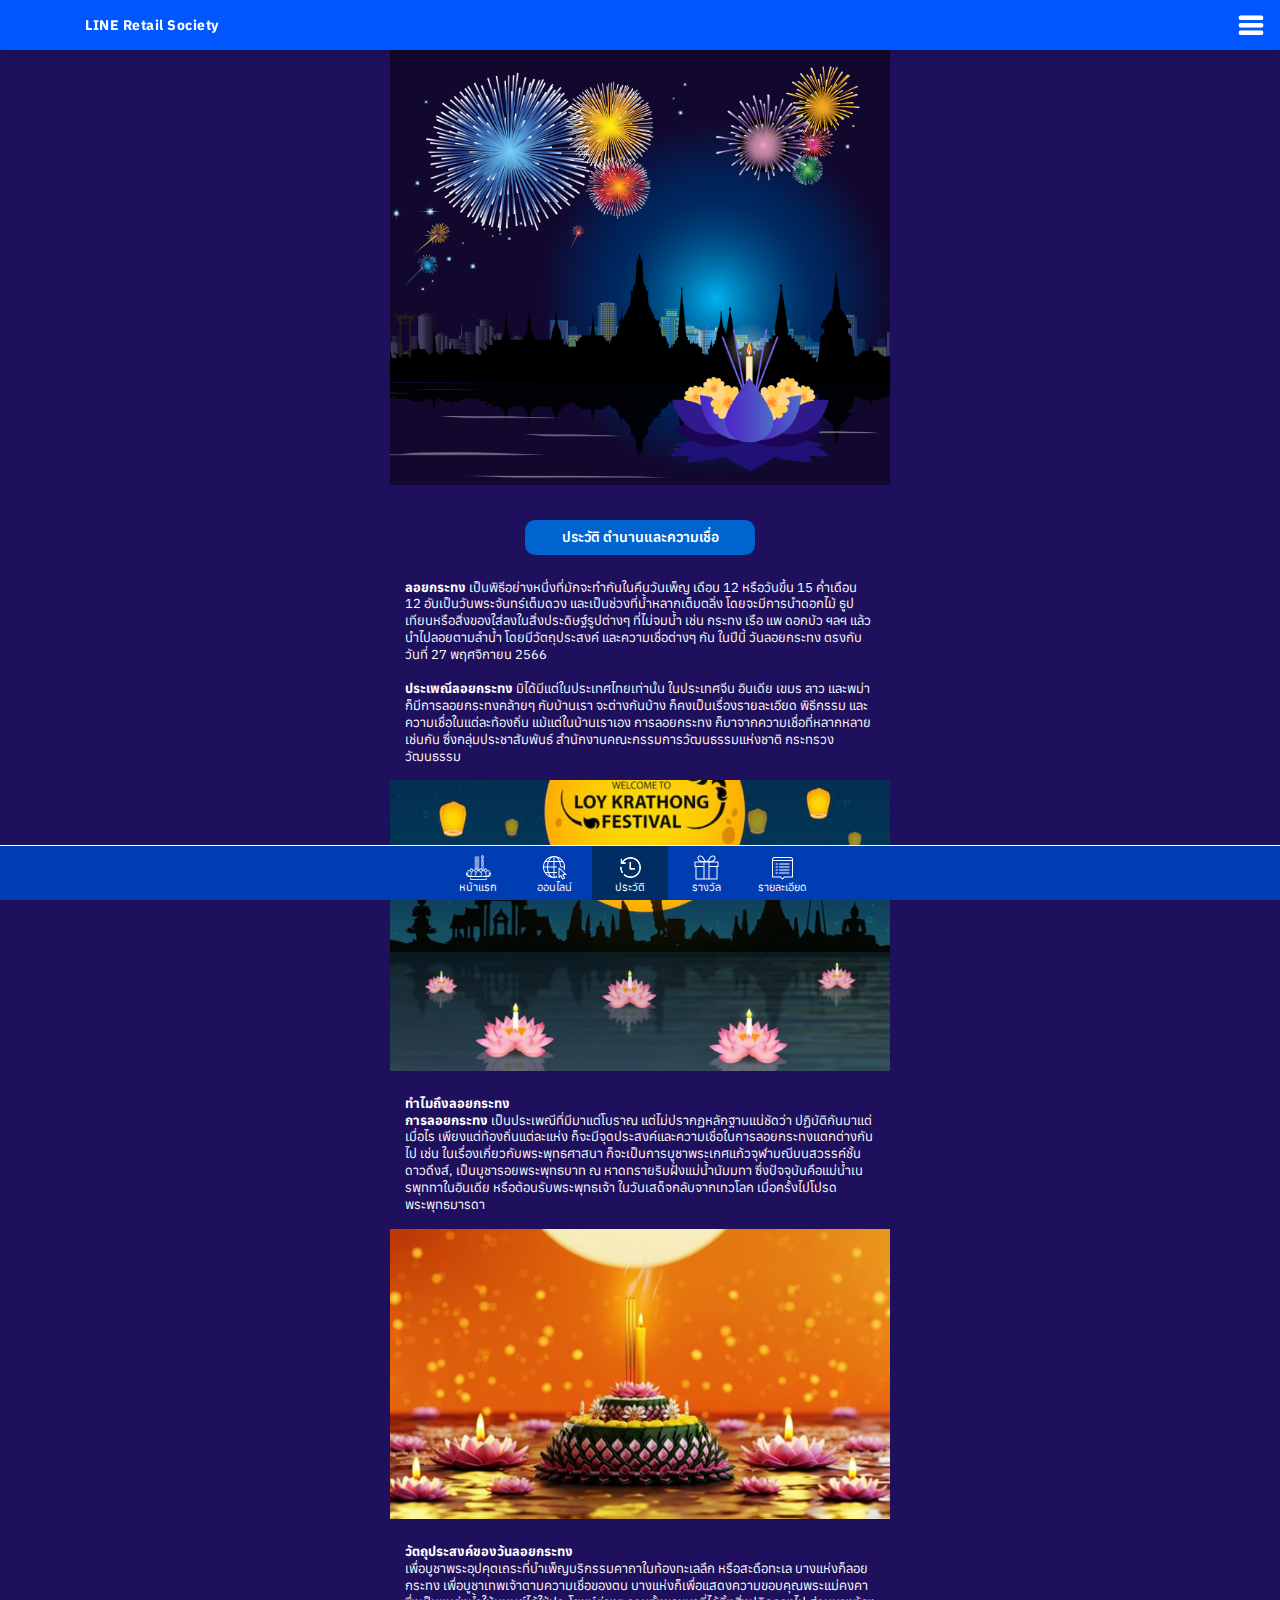
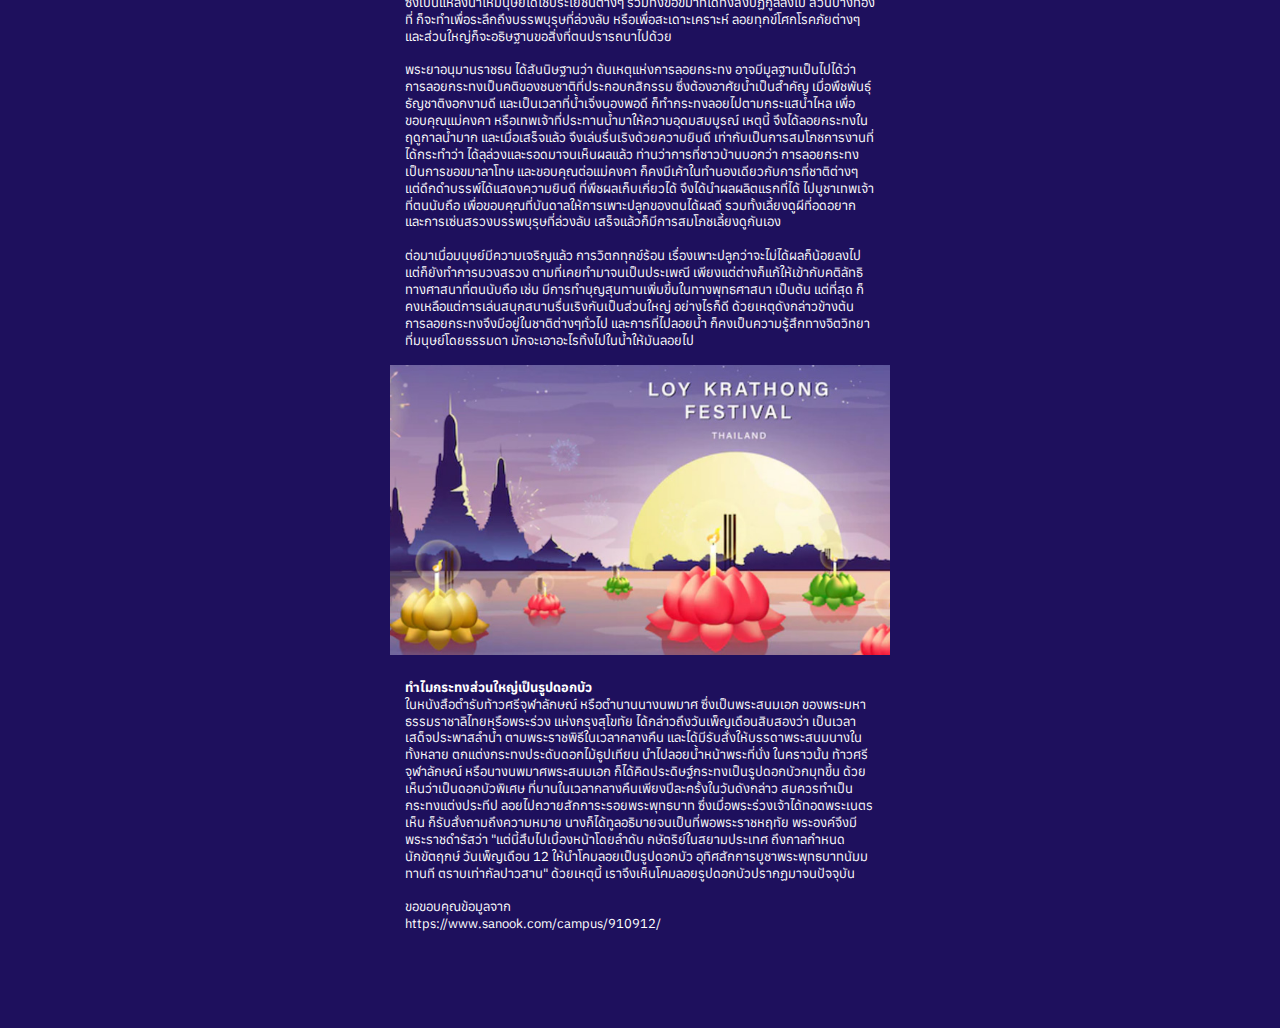
<file: history.html>
<!DOCTYPE html>
<html lang="en">

<head>
  <meta charset="utf-8">
  <meta content="width=device-width, initial-scale=1.0" name="viewport">
  <link href="assets/img/favicom.ico" rel="icon">
  <title>LINE Retail Society</title>
  <script>(function(w,d,s,l,i){w[l]=w[l]||[];w[l].push({'gtm.start':
  new Date().getTime(),event:'gtm.js'});var f=d.getElementsByTagName(s)[0],
  j=d.createElement(s),dl=l!='dataLayer'?'&l='+l:'';j.async=true;j.src=
  'https://www.googletagmanager.com/gtm.js?id='+i+dl;f.parentNode.insertBefore(j,f);
  })(window,document,'script','dataLayer','GTM-PW7HPDW');</script>
  <link href="assets/vendor/bootstrap/css/bootstrap.min.css" rel="stylesheet">
  <link href="assets/vendor/icofont/icofont.min.css" rel="stylesheet">
  <link href="assets/vendor/animate.css/animate.min.css" rel="stylesheet">
  <link href="assets/vendor/aos/aos.css" rel="stylesheet">
  <link href="assets/css/style.css" rel="stylesheet">
  <link href="assets/css/button.css" rel="stylesheet">
  <link href="assets/css/css.css" rel="stylesheet">
  <link href="assets/css/w3.css" rel="stylesheet">
  <link href="assets/css/moon.css" rel="stylesheet">
  <script src="assets/vendor/jquery/jquery.min.js"></script>

<!--
  <script src="https://static.line-scdn.net/liff/edge/versions/2.12.0/sdk.js"></script>
  <script src="https://www.gstatic.com/firebasejs/8.5.0/firebase-app.js"></script>
  <script src="https://www.gstatic.com/firebasejs/8.5.0/firebase-firestore.js"></script>
-->
</head>

<!--<body style="background: url(./img/bg.jpg) fixed; background-size: cover;background-position: center;">-->
<body style="background: #1e105d;">
  <noscript><iframe src="https://www.googletagmanager.com/ns.html?id=GTM-PW7HPDW"
  height="0" width="0" style="display:none;visibility:hidden"></iframe></noscript>


  <div class="navbar1" style="background: #ffd2d2;">
    <div style="background: #003cb2; height: 75px;border-top: 1px solid #fff;">
      <div style="max-width: 400px; margin:auto; text-align: center;">
        <div class="iconlink" onClick="window.location='home.html';">
          <div><img src="./img/icon-thong.png" style="width:25px;"></div>
          <div style="font-size: 11px;">หน้าแรก</div>
        </div>
        <div class="iconlink" onClick="window.location='loykrathong.html';">
          <div><img src="./img/icon-online.png" style="width:25px;"></div>
          <div style="font-size: 11px;">ออนไลน์</div>
        </div>
        <div class="iconlink" onClick="window.location='history.html';" style="background-color: #002d63;">
          <div><img src="./img/icon-history.png" style="width:25px;"></div>
          <div style="font-size: 11px;">ประวัติ</div>
        </div>
        <div class="iconlink" onClick="window.location='rewards.html';">
          <div><img src="./img/icon-gift.png" style="width:25px;"></div>
          <div style="font-size: 11px;">รางวัล</div>
        </div>
        <div class="iconlink" onClick="window.location='detail.html';">
          <div><img src="./img/icon-detail.png" style="width:25px;"></div>
          <div style="font-size: 11px;">รายละเอียด</div>
        </div>
      </div>   
   </div>
  </div>

  <header id="header" class="fixed-top">
    <div class="container d-flex align-items-center">
      <h1 class="logo mr-auto"><a href="index.html"><span>LINE</span> Retail Society</a></h1>
      <div class="mobile-nav-toggle d-lg-none" onclick="OpenPopMenu()">
        <i class="icofont-navigation-menu"></i>
      </div>
    </div>
  </header>

  <main id="main">
    <div style="margin-top:50px;"><center><img src="./img/didyouknow.png" class="img-read"></center></div>
    <div class="GameDetail" style="margin:auto; padding-top:25px; padding-bottom: 20px; background: #1e105d; height: 100%; max-width: 500px;">
      <center>
        <div class="btn-1">ประวัติ ตำนานและความเชื่อ</div>
      </center>
      <div class="container">
        <div class="text-read"><b>ลอยกระทง</b> เป็นพิธีอย่างหนึ่งที่มักจะทำกันในคืนวันเพ็ญ เดือน 12 หรือวันขึ้น 15 ค่ำเดือน 12 อันเป็นวันพระจันทร์เต็มดวง และเป็นช่วงที่น้ำหลากเต็มตลิ่ง โดยจะมีการนำดอกไม้ ธูป เทียนหรือสิ่งของใส่ลงในสิ่งประดิษฐ์รูปต่างๆ ที่ไม่จมน้ำ เช่น กระทง เรือ แพ ดอกบัว ฯลฯ แล้วนำไปลอยตามลำน้ำ โดยมีวัตถุประสงค์ และความเชื่อต่างๆ กัน ในปีนี้ วันลอยกระทง ตรงกับวันที่ 27 พฤศจิกายน 2566<br><br>
          <b>ประเพณีลอยกระทง</b> มิได้มีแต่ในประเทศไทยเท่านั้น ในประเทศจีน อินเดีย เขมร ลาว และพม่า ก็มีการลอยกระทงคล้ายๆ กับบ้านเรา จะต่างกันบ้าง ก็คงเป็นเรื่องรายละเอียด พิธีกรรม และความเชื่อในแต่ละท้องถิ่น แม้แต่ในบ้านเราเอง การลอยกระทง ก็มาจากความเชื่อที่หลากหลายเช่นกัน ซึ่งกลุ่มประชาสัมพันธ์ สำนักงานคณะกรรมการวัฒนธรรมแห่งชาติ กระทรวงวัฒนธรรม</div>
     </div>
      <center>
        <div style="margin-top:10px;"><img src="./img/read-02.jpg" class="img-read"></div>
      </center>

      <div class="container">
        <div class="text-read"><b>ทำไมถึงลอยกระทง</b><br>
         <b>การลอยกระทง</b> เป็นประเพณีที่มีมาแต่โบราณ แต่ไม่ปรากฏหลักฐานแน่ชัดว่า ปฏิบัติกันมาแต่เมื่อไร เพียงแต่ท้องถิ่นแต่ละแห่ง ก็จะมีจุดประสงค์และความเชื่อในการลอยกระทงแตกต่างกันไป เช่น ในเรื่องเกี่ยวกับพระพุทธศาสนา ก็จะเป็นการบูชาพระเกศแก้วจุฬามณีบนสวรรค์ชั้นดาวดึงส์, เป็นบูชารอยพระพุทธบาท ณ หาดทรายริมฝั่งแม่น้ำนัมมทา ซึ่งปัจจุบันคือแม่น้ำเนรพุททาในอินเดีย หรือต้อนรับพระพุทธเจ้า ในวันเสด็จกลับจากเทวโลก เมื่อครั้งไปโปรดพระพุทธมารดา</div>
      </div>
      <center>
        <div style="margin-top:10px;"><img src="./img/read-03.jpg" class="img-read"></div>
      </center>

      <div class="container">
        <div class="text-read"><b>วัตถุประสงค์ของวันลอยกระทง</b><br>เพื่อบูชาพระอุปคุตเถระที่บำเพ็ญบริกรรมคาถาในท้องทะเลลึก หรือสะดือทะเล บางแห่งก็ลอยกระทง เพื่อบูชาเทพเจ้าตามความเชื่อของตน บางแห่งก็เพื่อแสดงความขอบคุณพระแม่คงคา ซึ่งเป็นแหล่งน้ำให้มนุษย์ได้ใช้ประโยชน์ต่างๆ รวมทั้งขอขมาที่ได้ทิ้งสิ่งปฏิกูลลงไป ส่วนบางท้องที่ ก็จะทำเพื่อระลึกถึงบรรพบุรุษที่ล่วงลับ หรือเพื่อสะเดาะเคราะห์ ลอยทุกข์โศกโรคภัยต่างๆ และส่วนใหญ่ก็จะอธิษฐานขอสิ่งที่ตนปรารถนาไปด้วย<br><br>
          พระยาอนุมานราชธน ได้สันนิษฐานว่า ต้นเหตุแห่งการลอยกระทง อาจมีมูลฐานเป็นไปได้ว่า การลอยกระทงเป็นคติของชนชาติที่ประกอบกสิกรรม ซึ่งต้องอาศัยน้ำเป็นสำคัญ เมื่อพืชพันธุ์ธัญชาติงอกงามดี และเป็นเวลาที่น้ำเจิ่งนองพอดี ก็ทำกระทงลอยไปตามกระแสน้ำไหล เพื่อขอบคุณแม่คงคา หรือเทพเจ้าที่ประทานน้ำมาให้ความอุดมสมบูรณ์ เหตุนี้ จึงได้ลอยกระทงในฤดูกาลน้ำมาก และเมื่อเสร็จแล้ว จึงเล่นรื่นเริงด้วยความยินดี เท่ากับเป็นการสมโภชการงานที่ได้กระทำว่า ได้ลุล่วงและรอดมาจนเห็นผลแล้ว ท่านว่าการที่ชาวบ้านบอกว่า การลอยกระทงเป็นการขอขมาลาโทษ และขอบคุณต่อแม่คงคา ก็คงมีเค้าในทำนองเดียวกับการที่ชาติต่างๆ แต่ดึกดำบรรพ์ได้แสดงความยินดี ที่พืชผลเก็บเกี่ยวได้ จึงได้นำผลผลิตแรกที่ได้ ไปบูชาเทพเจ้าที่ตนนับถือ เพื่อขอบคุณที่บันดาลให้การเพาะปลูกของตนได้ผลดี รวมทั้งเลี้ยงดูผีที่อดอยาก และการเซ่นสรวงบรรพบุรุษที่ล่วงลับ เสร็จแล้วก็มีการสมโภชเลี้ยงดูกันเอง<br><br>ต่อมาเมื่อมนุษย์มีความเจริญแล้ว การวิตกทุกข์ร้อน เรื่องเพาะปลูกว่าจะไม่ได้ผลก็น้อยลงไป แต่ก็ยังทำการบวงสรวง ตามที่เคยทำมาจนเป็นประเพณี เพียงแต่ต่างก็แก้ให้เข้ากับคติลัทธิทางศาสนาที่ตนนับถือ เช่น มีการทำบุญสุนทานเพิ่มขึ้นในทางพุทธศาสนา เป็นต้น แต่ที่สุด ก็คงเหลือแต่การเล่นสนุกสนานรื่นเริงกันเป็นส่วนใหญ่ อย่างไรก็ดี ด้วยเหตุดังกล่าวข้างต้น การลอยกระทงจึงมีอยู่ในชาติต่างๆทั่วไป และการที่ไปลอยน้ำ ก็คงเป็นความรู้สึกทางจิตวิทยา ที่มนุษย์โดยธรรมดา มักจะเอาอะไรทิ้งไปในน้ำให้มันลอยไป
        </div>
      </div>
      <center>
        <div style="margin-top:10px;"><img src="./img/read-04.jpg" class="img-read"></div>
      </center>

      <div class="container">
        <div class="text-read"><b>ทำไมกระทงส่วนใหญ่เป็นรูปดอกบัว</b><br>ในหนังสือตำรับท้าวศรีจุฬาลักษณ์ หรือตำนานนางนพมาศ ซึ่งเป็นพระสนมเอก ของพระมหาธรรมราชาลิไทยหรือพระร่วง แห่งกรุงสุโขทัย ได้กล่าวถึงวันเพ็ญเดือนสิบสองว่า เป็นเวลาเสด็จประพาสลำน้ำ ตามพระราชพิธีในเวลากลางคืน และได้มีรับสั่งให้บรรดาพระสนมนางในทั้งหลาย ตกแต่งกระทงประดับดอกไม้ธูปเทียน นำไปลอยน้ำหน้าพระที่นั่ง ในคราวนั้น ท้าวศรีจุฬาลักษณ์ หรือนางนพมาศพระสนมเอก ก็ได้คิดประดิษฐ์กระทงเป็นรูปดอกบัวกมุทขึ้น ด้วยเห็นว่าเป็นดอกบัวพิเศษ ที่บานในเวลากลางคืนเพียงปีละครั้งในวันดังกล่าว สมควรทำเป็นกระทงแต่งประทีป ลอยไปถวายสักการะรอยพระพุทธบาท ซึ่งเมื่อพระร่วงเจ้าได้ทอดพระเนตรเห็น ก็รับสั่งถามถึงความหมาย นางก็ได้ทูลอธิบายจนเป็นที่พอพระราชหฤทัย พระองค์จึงมีพระราชดำรัสว่า "แต่นี้สืบไปเบื้องหน้าโดยลำดับ กษัตริย์ในสยามประเทศ ถึงกาลกำหนดนักขัตฤกษ์ วันเพ็ญเดือน 12 ให้นำโคมลอยเป็นรูปดอกบัว อุทิศสักการบูชาพระพุทธบาทนัมมทานที ตราบเท่ากัลปาวสาน" ด้วยเหตุนี้ เราจึงเห็นโคมลอยรูปดอกบัวปรากฏมาจนปัจจุบัน
        <br><br>ขอขอบคุณข้อมูลจาก<br>https://www.sanook.com/campus/910912/
        </div>
      </div>

    </div>
    <div class="clr" style="height: 60px;"></div>
  </main>

  <div id="menu" class="w3-modal w3-animate-opacity">
    <div class="w3-modal-content w3-card-4 bg-menu">
      <div class="w3-container" style="min-height:300px;width:100%;text-align:center;padding:0px;margin-bottom: 20px;background-color: #a3cefd;">
        <div id="MenuSociety"></div>
      </div>
    </div>
    <div class="clr" style="height:40px;"></div>
  </div>

  <a href="#" class="back-to-top"><i class="icofont-simple-up"></i></a>


  <script src="assets/vendor/jquery.easing/jquery.easing.min.js"></script>
  <script src="assets/vendor/jquery-sticky/jquery.sticky.js"></script>
  <script src="assets/vendor/isotope-layout/isotope.pkgd.min.js"></script>
  <script src="assets/vendor/venobox/venobox.min.js"></script>
  <script src="assets/vendor/waypoints/jquery.waypoints.min.js"></script>
  <script src="assets/vendor/owl.carousel/owl.carousel.min.js"></script>
  <script src="assets/vendor/aos/aos.js"></script>

  <!-- Template Main JS File -->

  <script src="./assets/js/main.js"></script>
  <script src="./js/connect.js"></script>
  <script src="./js/menu.js"></script>

  <!--
  <script src="js/connect.js"></script>
  <script src="js/home.js"></script>
-->
</body>
</html>
</file>
<file: assets/css/button.css>
﻿
.btn, a.btn {
    font-family: 'Anuphan', sans-serif;
    display: inline-block;
    display: -webkit-inline-box;
    display: -ms-inline-flexbox;
    display: inline-flex;
    -webkit-box-align: center;
    -ms-flex-align: center;
    align-items: center;
    margin-left: 2px;
    margin-right: 2px;
    -webkit-box-pack: center;
    -ms-flex-pack: center;
    justify-content: center;
    margin-top:10px;
    border-radius: 15px;
    transition: all .3s;
    border: solid #f68b1f 1px;
    padding: 6px 20px;
    background-color: #f1f1f1;
    border-color: #ccc;    
    color:#0056ff !important;
    font-size: 13px;
    letter-spacing: 2px;
}

.btn:focus, .btn:hover, a.btn:focus, a.btn:hover {
    /*background-color: #f68b1f;
    border-color: #0056ff;*/
    background-color: #f68b1f;
    border: solid #f68b1f 1px;
    -webkit-transition: all .3s;
    transition: all .3s;
    color: #fff !important;
    box-shadow: 0 10px 20px rgba(0,0,0,0.19), 0 6px 6px rgba(0,0,0,0.23);
}

.btn-t1, a.btn-t1 {
    font-family: 'Anuphan', sans-serif;
    display: inline-block;
    display: -webkit-inline-box;
    display: -ms-inline-flexbox;
    display: inline-flex;
    -webkit-box-align: center;
    -ms-flex-align: center;
    align-items: center;
    margin-left: 2px;
    margin-right: 2px;
    -webkit-box-pack: center;
    -ms-flex-pack: center;
    justify-content: center;
    margin-top:10px;
    border-radius: 25px;
    transition: all .3s;
    border: solid #0056ff 1px;
    padding: 5px 10px;
    background-color: #0056ff;
    color: #ffffff;
    font-size: 13px;
    cursor: pointer;
    /*min-width:140px !important;
    letter-spacing: 2px;*/
}

.btn-t1:focus, .btn-t1:hover, a.btn-t1:focus, a.btn-t1:hover {
    border: solid #003db2 1px;
    background-color: #003db2;
    -webkit-transition: all .3s;
    transition: all .3s;
    color: #fff;
    -webkit-box-shadow: 0px 0px 0px 4px #E2E2E2; 
    box-shadow: 0 10px 20px rgba(0,0,0,0.19), 0 6px 6px rgba(0,0,0,0.23);
}





/*

.option-input {
  -webkit-appearance: none;
  -moz-appearance: none;
  -ms-appearance: none;
  -o-appearance: none;
  appearance: none;
  position: relative;
  top:0px;
  right: 0;
  bottom: 0;
  left: 0;
  height: 16px;
  width: 16px;
  transition: all 0.15s ease-out 0s;
  background: #cbd1d8;
  border: none;
  color: #fff;
  cursor: pointer;
  display: inline-block;
  margin-right: 0.5rem;
  outline: none;
  position: relative;
  z-index: 1000;
}
.option-input:hover {
  background: #9faab7;
}
.option-input:checked {
  background: #40e0d0;
}
.option-input:checked::before {
  height: 16px;
  width: 16px;
  position: absolute;
  content: '✔';
  display: inline-block;
  font-size: 26.66667px;
  text-align: center;
  line-height: 40px;
}
.option-input:checked::after {
  -webkit-animation: click-wave 0.65s;
  -moz-animation: click-wave 0.65s;
  animation: click-wave 0.65s;
  background: #40e0d0;
  content: '';
  display: block;
  position: relative;
  z-index: 100;
}
.option-input.radio {
  border-radius: 50%;
}
.option-input.radio::after {
  border-radius: 50%;
}
*/

.Qquestion {
  color:#0056ff;font-weight: width:70%;padding:8px 20px;margin:auto;
  /*border:1px solid #e6e6e6;border-radius: 5px;background-color: #f3f3f3;*/ 
}


/*
.boxScore {
  text-align: center;
  padding:5px 12px;
  font-size: 13px;
  margin:8px;
  background: #ccc;
  width:150px;
  border-radius: 5px;
  color:#0056ff;
  box-shadow: 0 0 5px 0 rgba(0,0,0,.2);

    background-color: #990000; 
	color:#fff;
    position: absolute;
    top: 50px;
	margin-left:352px;
	padding:14px;
	border-radius: 8px;
	width:160px;
	text-align:center;
	font-size:14px;
*/
	}



.border-timer {
  text-align: center;
  padding:5px 12px;
  font-size: 13px;
  margin:8px;
  background: #ccc;
  width:150px;
  border-radius: 5px;
  color:#0056ff;
  box-shadow: 0 0 5px 0 rgba(0,0,0,.2);
}

.border-timer-red {
  text-align: center;
  padding:18px 12px 8px 12px;
  font-size: 24px;
  margin:8px;
  background: #ff0000;
  width:230px;
  border-radius: 5px;
  font-weight: 600;
  color:#ffffff;
  box-shadow: 0 0 5px 0 rgba(0,0,0,.2);
  border-radius: 30px;
}


.box_game .radio,
.box_game .checkbox {
  margin: 30px 0;
}
input[type="radio"] + label {
  display: inline-block;
  cursor: pointer;
  position: relative;
  padding-left: 40px;
  margin-right: 15px;
  font-size: 13px;
  font-weight:200;
}
input[type="radio"] + label:before {
  content: "";
  display: block;
  width: 22px;
  height: 22px;
  margin-right: 14px;
  position: absolute;
  top: 0px;
  left: 0;
  border: 1px solid #f68b1f;
  background-color: #fff;
  border-radius: 50%;
}
input[type="radio"] {
  display: none !important;
  *display: inline;
}
input[type="radio"]:checked + label:after {
  content: "";
  display: block;
  position: absolute;
  top: 5px;
  left: 5px;
  width: 12px;
  height: 12px;
  border-radius: 50%;
  background: #0056ff;
}

.chart-radius {
  width:48px;border-radius: 50%;height:48px;
  border: 4px solid #f2f3f8;padding:2px;
}

.Qquestion {
  color:#0056ff;font-weight: width:70%;padding:8px 20px;margin:auto;
}


.btn-t2, a.btn-t2 {
    font-family: 'Anuphan', sans-serif;
    display: inline-block;
    display: -webkit-inline-box;
    display: -ms-inline-flexbox;
    display: inline-flex;
    -webkit-box-align: center;
    -ms-flex-align: center;
    align-items: center;
    margin-left: 2px;
    margin-right: 2px;
    -webkit-box-pack: center;
    -ms-flex-pack: center;
    justify-content: center;
    margin-top:10px;
    border-radius: 25px;
    transition: all .3s;
    border: solid #000 1px;
    padding: 5px 25px;
    background-color: #f68b1f;
    border-color: #f68b1f;    
    color: #ffffff;
    font-size: 12px;
    cursor: pointer;
    min-width:120px;
}

.btn-t2:focus, .btn-t2:hover, a.btn-t2:focus, a.btn-t2:hover {
    background-color: #e86903;
    -webkit-transition: all .3s;
    transition: all .3s;
    color: #fff;
    -webkit-box-shadow: 0px 0px 0px 4px #E2E2E2; 
    box-shadow: 0 10px 10px rgba(0,0,0,0.19), 0 6px 6px rgba(0,0,0,0.23);
}



.btn-t0, a.btn-t0 {
    font-family: 'Anuphan', sans-serif;
    display: inline-block;
    display: -webkit-inline-box;
    display: -ms-inline-flexbox;
    display: inline-flex;
    -webkit-box-align: center;
    -ms-flex-align: center;
    align-items: center;
    margin-left: 2px;
    margin-right: 2px;
    -webkit-box-pack: center;
    -ms-flex-pack: center;
    justify-content: center;
    margin-top:10px;
    border-radius: 25px;
    transition: all .3s;
    border: solid #000 1px;
    padding: 5px 25px;
    background-color: #999;
    border-color: #999;    
    color: #ccc;
    font-size: 13px;
    cursor: pointer;
    min-width:120px !important;
    letter-spacing: 2px;
}


.btn-in, a.btn-in {
    font-family: 'Anuphan', sans-serif;
    display: inline-block;
    display: -webkit-inline-box;
    display: -ms-inline-flexbox;
    display: inline-flex;
    -webkit-box-align: center;
    -ms-flex-align: center;
    align-items: center;
    margin-left: 2px;
    margin-right: 2px;
    -webkit-box-pack: center;
    -ms-flex-pack: center;
    justify-content: center;
    margin-top:10px;
    border-radius: 25px;
    transition: all .3s;
    border: solid #000 1px;
    padding: 5px 50px;
    background-color: #0056ff;
    border-color: #fff;    
    color: #ffffff;
    font-size: 13px;
    cursor: pointer;
    min-width:80%;
    letter-spacing: 2px;
}
.btn-in:hover {
  background-color: #002d63;
}




.btn-out, a.btn-out {
    font-family: 'Anuphan', sans-serif;
    display: inline-block;
    display: -webkit-inline-box;
    display: -ms-inline-flexbox;
    display: inline-flex;
    -webkit-box-align: center;
    -ms-flex-align: center;
    align-items: center;
    margin-left: 2px;
    margin-right: 2px;
    -webkit-box-pack: center;
    -ms-flex-pack: center;
    justify-content: center;
    margin-top:10px;
    border-radius: 25px;
    transition: all .3s;
    border: solid #000 1px;
    padding: 5px 50px;
    background-color: #f68b1f;
    border-color: #fff;    
    color: #ffffff;
    font-size: 13px;
    cursor: pointer;
    min-width:80%;
}
.btn-out:hover {
  background-color: #002d63;
}

.clr {
  clear: both;
}


.navbar1 {
  bottom: 0;
  position: fixed;
  overflow: hidden;
  background-color: #0056ff;
  width: 100%;
  height: 55px;
  z-index: 1000;
}

.navbar1 a {
  float: left;
  display: block;
  color: #f2f2f2;
  text-align: center;
  padding: 6px 16px;
  text-decoration: none;
  font-size: 14px;
  border-radius: 10px;
  margin-right: 5px;
}

.navbar1 a:hover {
  background: #f1f1f1;
  color: black;
}

.navbar1 a.active {
  background-color: #f68b1f;
  color: white;
}



.btn-t3, a.btn-t3 {
    font-family: 'Anuphan', sans-serif;
    display: inline-block;
    display: -webkit-inline-box;
    display: -ms-inline-flexbox;
    display: inline-flex;
    -webkit-box-align: center;
    -ms-flex-align: center;
    align-items: center;
    margin-left: 2px;
    margin-right: 2px;
    -webkit-box-pack: center;
    -ms-flex-pack: center;
    justify-content: center;
    margin-top:10px;
    border-radius: 25px;
    transition: all .3s;
    border: solid #002d63 1px;
    padding: 5px 25px;
    background-color: #002d63;
    color: #ffffff;
    font-size: 13px;
    cursor: pointer;
    min-width:140px !important;
}

.btn-t3:focus, .btn-t3:hover, a.btn-t3:focus, a.btn-t3:hover {
    border: solid #011f42 1px;
    background-color: #011f42;
    -webkit-transition: all .3s;
    transition: all .3s;
    color: #fff;
    -webkit-box-shadow: 0px 0px 0px 4px #E2E2E2; 
    box-shadow: 0 10px 20px rgba(0,0,0,0.19), 0 6px 6px rgba(0,0,0,0.23);
}



/* Arrange buttons */
.btn-matrix > .btn {
  width: 31%; /* force buttons to have the same width regardless of content */
}
.btn-matrix > .btn:nth-child(3n + 4) {
  clear: left; /* force the button to start a new row of the matrix
                  (because .btn adds the `float: left;` property) */
  margin-left: 0; /* because .btn-group adds `margin-left: -1px;` to all buttons */
}
.btn-matrix > .btn:nth-child(n + 4) {
  margin-top: -1px; /* superimpose borders of the buttons from adjacent rows */
}

/* Fix border radius */
.btn-matrix > .btn:first-child {
  border-bottom-left-radius: 0;
}
.btn-matrix > .btn:nth-child(3) {
  border-top-right-radius: 4px !important;
}
.btn-matrix > .btn:nth-last-child(3) {
  border-bottom-left-radius: 4px !important;
}
.btn-matrix > .btn:last-child {
  border-top-right-radius: 0;
}

/* Decorations */
.btn-matrix {
  margin: 20px 0; 
}


.btnCheck {
  background-color: #0056ff; color:#fff !important;
}



.btn-t9 {
    font-family: 'Anuphan', sans-serif;
    display: inline-block;
    display: -webkit-inline-box;
    display: -ms-inline-flexbox;
    display: inline-flex;
    -webkit-box-align: center;
    -ms-flex-align: center;
    align-items: center;
    margin-left: 2px;
    margin-right: 2px;
    -webkit-box-pack: center;
    -ms-flex-pack: center;
    justify-content: center;
    margin-top:10px;
    border-radius: 25px;
    transition: all .3s;
    border: solid #000 1px;
    padding: 5px 25px;
    background-color: #002d63;
    border-color: #002d63;    
    color: #ccc;
    font-size: 13px;
    cursor: pointer;
    min-width:120px !important;
    letter-spacing: 2px;
}



.btn-t8 {
    font-family: 'Anuphan', sans-serif;
    display: inline-block;
    display: -webkit-inline-box;
    display: -ms-inline-flexbox;
    display: inline-flex;
    -webkit-box-align: center;
    -ms-flex-align: center;
    align-items: center;
    margin-left: 2px;
    margin-right: 2px;
    -webkit-box-pack: center;
    -ms-flex-pack: center;
    justify-content: center;
    margin-top:10px;
    border-radius: 5px;
    transition: all .3s;
    border: solid #000 1px;
    padding: 15px 50px;
    background-color: #0ac71a;
    border-color: #0ac71a;    
    color: #fff;
    font-size: 12px;
    min-width:220px !important;
    letter-spacing: 2px;
}



.btn-t7 {
    font-family: 'Anuphan', sans-serif;
    display: inline-block;
    display: -webkit-inline-box;
    display: -ms-inline-flexbox;
    display: inline-flex;
    -webkit-box-align: center;
    -ms-flex-align: center;
    align-items: center;
    margin-left: 2px;
    margin-right: 2px;
    -webkit-box-pack: center;
    -ms-flex-pack: center;
    justify-content: center;
    margin-top:10px;
    border-radius: 5px;
    transition: all .3s;
    border: solid #000 1px;
    padding: 15px 50px;
    background-color: #ff0000;
    border-color: #ff0000;    
    color: #fff;
    font-size: 12px;
    min-width:220px !important;
    letter-spacing: 2px;
}



.btn-black {
    align-items: center;
    -webkit-box-pack: center;
    -ms-flex-pack: center;
    justify-content: center;
    margin-top:10px;
    border-radius: 7px;
    transition: all .3s;
    border: solid #002d63 1px;
    padding: 8px 25px;
    background-color: #002d63;
    color: #ffffff;
    font-size: 12px;
    cursor: pointer;
    letter-spacing: 2px;
    max-width: 270px; 
}



.btn-black:hover {
    border: solid #011f42 1px;
    background-color: #011f42;
    -webkit-transition: all .3s;
    transition: all .3s;
    color: #fff;
    -webkit-box-shadow: 0px 0px 0px 4px #E2E2E2; 
    box-shadow: 0 10px 20px rgba(0,0,0,0.19), 0 6px 6px rgba(0,0,0,0.23);
}




.btn-blue {
    font-family: 'Anuphan', sans-serif;
    display: inline-block;
    display: -webkit-inline-box;
    display: -ms-inline-flexbox;
    display: inline-flex;
    -webkit-box-align: center;
    -ms-flex-align: center;
    align-items: center;
    margin-left: 2px;
    margin-right: 2px;
    -webkit-box-pack: center;
    -ms-flex-pack: center;
    justify-content: center;
    margin-top:10px;
    border-radius: 12px;
    transition: all .3s;
    border: solid #0056ff 1px;
    padding: 10px 25px;
    background-color: #0056ff;
    color: #ffffff;
    font-size: 13px;
    cursor: default;
}


.btn-orange {
    font-family: 'Anuphan', sans-serif;
    display: inline-block;
    display: -webkit-inline-box;
    display: -ms-inline-flexbox;
    display: inline-flex;
    -webkit-box-align: center;
    -ms-flex-align: center;
    align-items: center;
    margin-left: 2px;
    margin-right: 2px;
    -webkit-box-pack: center;
    -ms-flex-pack: center;
    justify-content: center;
    margin-top:10px;
    border-radius: 7px;
    transition: all .3s;
    border: solid #f68b1f 1px;
    padding: 5px 25px;
    background-color: #f68b1f;
    color: #ffffff;
    font-size: 12px;
    cursor: default;
    letter-spacing: 2px;
}


.btn-leaderboard { 
    align-items: center;
    margin-left: 3%;
    margin-right: 3%;
    -webkit-box-pack: center;
    -ms-flex-pack: center;
    justify-content: center;
    margin-top:15px;
    border-radius: 5px;
    transition: all .3s;
    border: solid #fff 1px;
    padding: 12px 25px;
    background-color: #e6ecf8;
    color: #002d63;
    font-size: 12px;
    cursor: default;
    font-weight: 600;
    /*min-width:140px !important;*/
    letter-spacing: 2px;
    margin-bottom: 20px;
}





.btn-leaderboard1 { 
    align-items: center;
    margin-left: 2%;
    margin-right: 2%;
    -webkit-box-pack: center;
    -ms-flex-pack: center;
    justify-content: center;
    margin-top:5px;
    border-radius: 5px;
    transition: all .3s;
    border: solid #fff 1px;
    padding: 5px 10px;
    background-color: #e6ecf8;
    color: #0056ff;
    font-size: 12px;
    cursor: default;
    letter-spacing: 1px;
    min-height: 58px;
    line-height: 1.3;
}
</file>
<file: assets/css/css.css>
@import url("https://fonts.googleapis.com/css2?family=Anuphan&display=swap");

.body-background {
  font: 400 15px Anuphan, sans-serif;
  background: url(../img/bg-logo.jpg) no-repeat center center fixed; 
  -webkit-background-size: cover;
  -moz-background-size: cover;
  -o-background-size: cover;
  background-size: cover;  
}
.box-menu {
  width:30%; border:1px solid #f1f1f1;  height: 130px; 
  color:#0056ff; font-weight: 600; overflow: hidden;
  padding:10px; text-align: center; margin:5px; float: left; border-radius: 8px;
  font-size: 13px; line-height: 1.2;
  /*background-color: #dde5f2;*/
  background-color: #e1e5ea;
}
.box-menu:hover {
  background-color: #b7cdf1; cursor: pointer; color:#fff;
}
.box-menu-img {
  margin:2px auto 6px auto; width:100%; max-width:55px;
}
.box-menu-text {
  font-size: 13px; font-weight: 600; line-height: 1.1; padding-top:5px; color:#111;
}

.box-menu-group { /*#9cb3be*/
  width:30%; border:1px solid #f1f1f1; background-color: #a8b4c3 ; height: 115px; 
  color:#ffffff; font-weight: 600; overflow: hidden;
  padding:10px; text-align: center; margin:5px; float: left; border-radius: 8px;
  font-size: 13px; line-height: 1.2; 
  /*box-shadow: 2px 2px 8px 4px rgba(0, 0, 0, 0.1);*/
}
.box-menu-group:hover {
  background-color: #5f757f; cursor: pointer; color:#000;
}
.box-menu-img-group {
  margin:2px auto 8px auto; width:100%; max-width:40px;
}
.box-menu-text-group {
  font-size: 13px; font-weight: 600; line-height: 1.1; color: #114485;
}
.box-menu-count {
  color:#111111; font-weight: 600; font-size: 13px; padding:2px;
}


.btn-t0 {
  display: inline-block;
  /*background: #dee3eb;*/
  background-color: #bdc1c6;
  color:#333;
  border: 2px solid #a2a9b2;
  padding: 7px 20px;
  transition: 0.3s;
  font-size: 13px; font-weight: 600;
  border-radius: 4px;
  margin:3px; line-height: 1.2;
}
.btn-t0:hover {
  cursor: pointer;
  color:#fff;
  background: #0156d4;
}


.btn-t00 {
  display: inline-block;
  /*background: #dee3eb;*/
  background-color: #85a8d3;
  color:#333;
  border: 2px solid #a2a9b2;
  padding: 7px 20px;
  transition: 0.3s;
  font-size: 13px; font-weight: 600;
  border-radius: 4px;
  margin:3px; line-height: 1.2;
}

.btn-t1 {
  font-family: Anuphan, sans-serif;
  font-weight: 600;
  font-size: 13px;
  /*letter-spacing: 1px;*/
  display: inline-block;
  padding: 8px 16px;
  border-radius: 50px;
  transition: 0.5s;
  line-height: 1;
  margin-top: 6px;
  -webkit-animation-delay: 0.8s;
  animation-delay: 0.8s;
  border: 2px solid #0056ff;
  background: #e2eafa;
  text-align: center;
  color:#0056ff;
}

.btn-t1:hover {
  color: #fff;
  background-color: #0056ff;
  font-weight: 600;
  text-decoration: none;
  cursor: pointer;
}


.btn-a1 {
  font-family: Anuphan, sans-serif;
  font-weight: 600;
  font-size: 13px;
  letter-spacing: 1px;
  display: inline-block;
  padding: 7px 12px;
  border-radius: 6px;
  transition: 0.5s;
  line-height: 1;
  margin-top: 6px;
  -webkit-animation-delay: 0.8s;
  animation-delay: 0.8s;
  border: 2px solid #a2a9b2;
  background: #bdc1c6;
  text-align: center;
  color:#333;
}

.btn-a1:hover {
  color: #fff;
  background-color: #f68b1f;
  border: 2px solid #f68b1f;
  font-weight: 600;
  text-decoration: none;
  cursor: pointer;
}


.btnCheck {
  background-color: #0056ff; color:#fff !important;
  border: 2px solid #0056ff;
}


.btn-leaderboard { 
    align-items: center;
    /*
    margin-left: 3%;
    margin-right: 3%;
    */
    -webkit-box-pack: center;
    -ms-flex-pack: center;
    justify-content: center;
    margin-top:15px;
    border-radius: 5px;
    transition: all .3s;
    border: solid #fff 1px;
    padding: 12px 25px;
    background-color: #0056ff;
    color: #fff;
    font-size: 14px;
    cursor: default;
    font-weight: 600;
    /*min-width:140px !important;*/
    margin-bottom: 10px;
}

.group-remark {
  width:100%; margin:-10px auto 20px auto; font-size: 13px; text-align: left; padding:15px; background-color: #ffdddd; line-height: 1.3;
  border-radius: 5px; color:#000;
}

.imgblack {
  -webkit-filter: grayscale(100%); /* Safari 6.0 - 9.0 */
  filter: grayscale(100%); 
}

.btn-t1a {
  font-family: Anuphan, sans-serif;
  font-weight: 600;
  font-size: 12px;
  letter-spacing: 1px;
  display: inline-block;
  padding: 7px 25px;
  border-radius: 50px;
  transition: 0.5s;
  line-height: 1;
  margin-top: 6px;
  -webkit-animation-delay: 0.8s;
  animation-delay: 0.8s;
  border: 2px solid #0056ff;
  background: #0056ff;
  text-align: center;
  min-width:120px;
  color: #ffffff;
}
.btn-t1a:hover {
  color: #fff;
  background-color: #023395;
  text-decoration: none;
  cursor: pointer;
}

.btn-t11 {
  font-family: Anuphan, sans-serif;
  font-weight: 600;
  font-size: 13px;
  letter-spacing: 1px;
  display: inline-block;
  padding: 10px 25px;
  border-radius: 6px;
  transition: 0.5s;
  line-height: 1;
  margin-top: 6px; margin-bottom: 10px;
  color: #fff;
  -webkit-animation-delay: 0.8s;
  animation-delay: 0.8s;
  border: 2px solid #0056ff;
  background: #e2eafa;
  text-align: center;
  min-width:120px;
  color:#0056ff;
  animation-delay: 0.8s;
}

.btn-t11:hover {
  color: #fff;
  background-color: #0056ff;
  font-weight: 600;
  text-decoration: none;
  cursor: pointer;
}


.btn-t111 {
  font-family: Anuphan, sans-serif;
  font-weight: 600;
  font-size: 13px;
  letter-spacing: 1px;
  display: inline-block;
  padding: 10px 35px;
  border-radius: 6px;
  transition: 0.5s;
  line-height: 1;
  margin-top: 6px; margin-bottom: 10px;
  color: #fff;
  -webkit-animation-delay: 0.8s;
  animation-delay: 0.8s;
  border: 2px solid #93a3b1;
  background: #a1b0be;
  text-align: center;
  min-width:120px;
  color:#fff;
  animation-delay: 0.8s;
}


.btn-t2 {
  display: inline-block;
  /*background: #dee3eb;*/
  background-color: #dfeaf8;
  color:#333;
  border: 2px solid #a6b4c8;
  padding: 7px 16px;
  transition: 0.3s;
  font-size: 13px; font-weight: 600;
  border-radius: 50px;
  margin:3px; line-height: 1.2;
}
.btn-t2:hover {
  cursor: pointer;
  color:#fff;
  background: #0156d4;
}

.btn-t2-block {
  display: inline-block;
  background-color: #9aa1a7;
  color:#333;
  border: 2px solid #7c868f;
  padding: 7px 20px;
  transition: 0.3s;
  font-size: 13px; font-weight: 600;
  border-radius: 4px;
  margin:3px; line-height: 1.2;
}

.btn-t2-ok {
  display: inline-block;
  background-color: #fea8b0;
  color:#333;
  border: 2px solid #db8f96;
  padding: 7px 20px;
  transition: 0.3s;
  font-size: 13px; font-weight: 600;
  border-radius: 4px;
  margin:3px; line-height: 1.2;
}
.btn-t2-ok:hover {
  cursor: pointer;
  color:#fff;
  background: #ee6673;
}

.btn-t2-no {
  display: inline-block;
  background-color: #4ee671;
  color:#333;
  border: 2px solid #7dc78e;
  padding: 7px 20px;
  transition: 0.3s;
  font-size: 13px; font-weight: 600;
  border-radius: 4px;
  margin:3px; line-height: 1.2;
}

.btn-t2-no:hover {
  cursor: pointer;
  color:#fff;
  background: #18bc3e;
}


.btn-t2-red {
  display: inline-block;
  background-color: #ce1123;
  color:#fff;
  border: 2px solid #b70f1f;
  padding: 7px 20px;
  transition: 0.3s;
  font-size: 13px; font-weight: 600;
  border-radius: 4px;
  width:210px;
  margin:3px; line-height: 1.2;
}

.btn-t22 {
  display: inline-block;
  /*background: #dee3eb;*/
  background-color: #93b6dd;
  color:#333;
  border: 2px solid #8aadd5;
  padding: 7px 18px;
  transition: 0.3s;
  font-size: 13px; font-weight: 600;
  border-radius: 40px;
  line-height: 1.2;
}
.btn-t22:hover {
  cursor: pointer;
  color:#fff;
  background: #557fae;
}

.btn-t22a {
  display: inline-block;
  /*background: #dee3eb;*/
  background-color: #557fae !important;
  color:#fff;
  border: 2px solid #8aadd5 !important;
  padding: 7px 18px;
  transition: 0.3s;
  font-size: 13px; font-weight: 600;
  border-radius: 40px;
  line-height: 1.2;
}


.btn-t3 {
  display: inline-block;
  background: #f0f1f3;
  color:#111;
  border: 2px solid #dcdce4;
  padding: 5px 25px;
  transition: 0.3s;
  font-size: 14px;
  border-radius: 50px;
  margin:30px 0px 10px 0px;
  font-weight: 600;
}

.btn-t33 {
  display: inline-block;
  background: #f0f1f3;
  color:#444;
  border: 2px solid #dcdce4;
  padding: 5px 25px;
  transition: 0.3s;
  font-size: 13px;
  border-radius: 50px;
  margin:50px 0px 10px 0px;
}

.Profile-img {
  margin:3px;
  width: 45px; height: 45px;
  border-radius: 50%;
  cursor: pointer;
  /*
  -webkit-box-shadow: 0px 0px 0px 4px #E2E2E2; 
  box-shadow: 0 10px 20px rgba(0,0,0,0.19), 0 6px 6px rgba(0,0,0,0.23);
  */
}
.Profile-title {
  font-size: 13px;line-height: 1.2; color:#000; width:100%; text-align:left;
}
.box-reward {
  width:24%; float: left; text-align: center; height: 60px;
  padding:6px; font-size: 12px; font-weight: 600; color:#fff;
  line-height: 1.1;
}
.box-reward1 { width:13%; float: left; height: 60px; padding:6px;}
.XPpoint {
  font-size: 16px; font-weight: 600; color:#fff; text-align: center; margin:8px auto 0px auto;
}


.dropmenu {
    background-color: #053e93;
    color: white;
    padding: 6px 20px;
    border-radius: 6px;
    font-size: 13px;
    border: none;
    cursor: pointer;
}
.drop-option {
  font-size: 12px;
}

.text-link {
  font-size: 14px; color:#438fff;
}
.no-message-box {
  border:1px solid #ccc; background-color: #f1f1f1; border-radius: 10px;padding:20px;text-align: center;font-size:14px;
}
.chart-profilt {
  width: 40px; height: 40px; border-radius: 50%;
}
.chart-img {
  width:14%; min-height: 35px; float: left; margin-top:4px;
}
.chart-text {
  width:86%; min-height: 35px; float: left; line-height: 1.3; margin-top:4px; color:#000; font-weight: 600;
  border:1px solid #f1f1f1; padding: 5px; border-radius: 8px; font-size: 13px; background-color: #e8f2fc;
}
.chart-date {
  font-size: 11px; color:#999;
}
/*
.chart-memo {
  height:100px;vertical-align: text-top;padding:8px;margin-top:5px;padding:5px;
}
*/
.chart-view {
  width:37px; 
  border-radius: 50%;
  margin:1px; border:1px solid #ccc;
}
/*
.chart-like {
  width:35px; background-color:#0056ff; border-radius: 50%;padding:5px;
  position: absolute;
  top: 15px;
  right: 20px;
}
.chart-dislike {
  width:35px; background-color:#999; border-radius: 50%;padding:5px;
  position: absolute;
  top: 15px;
  right: 20px;
}
*/
.LDP-detail {
  line-height:1.4; color:#000; text-align: left; padding-top:4px; font-size: 13px; text-align: left; font-weight: 600;
}
.NameLine {
  font-size: 13px; font-weight: 600; color:#f68b1f;
}
.NumberTimer {
  font-size: 22px; font-weight: 600; color:#0056ff;
}
.post-box {
  margin:10px auto; padding:8px; line-height: 1.2; font-size: 13px; 
  border: 2px solid #d4ddea; color:#111; height: 98px; overflow: hidden;
  border-radius: 5px; width:100%; background-color: #fff; cursor: pointer;
}
.webboard-box {
  margin:10px auto; padding:8px; line-height: 1.2; font-size: 13px; 
  border: 2px solid #d4ddea; color:#111; max-height: 98px; overflow: hidden;
  border-radius: 5px; width:100%; background-color: #edf2f8; cursor: pointer;
}

.post-box:hover {
  cursor: pointer; background-color: #cddbf9;
}
.post-headnews { 
  font-size: 13px; font-weight: 600; color:#0056ff; height: 16px; overflow: hidden; 
 }
.post-news {
  font-size: 13px; font-weight: 400; color:#000; height: 48px; overflow: hidden; padding-top:3px;
}
.webboard-news {
  font-size: 13px; font-weight: 400; color:#000; max-height: 48px; overflow: hidden; 
}
.post-text { 
  float: left;margin-right: 10px; font-size: 11px; color:#f68b1f; 
}
.txt-none {
  display: none;
}
.menu-box {
  width:60px; height: 84px; float: left; margin:5px; 
  /*background-color: #fff;*/
}
.menu-box1 {
  width:56px; height: 74px; float: left; margin:5px; overflow: hidden;
  /*background-color: #fff;*/
}.menu-box-img {
  border:2px solid #fff; background-color: #0056ff; border-radius: 50%; width:60px; height: 60px; margin:auto;
  text-align: center; padding:10px 5px 0px 5px;
}
.menu-box-img:hover { 
  background-color: #f68b1f; cursor: pointer;
}
.menu-box-img1 {
  border:2px solid #fff; background-color: #0056ff; border-radius: 50%; width:55px; height: 55px; margin:auto;
  text-align: center; padding:10px 5px 0px 5px;
}
.menu-box-text {
  font-size: 13px; padding-top:3px; font-weight: 600; color: #111111;
}
.menu-box-text1 {
  font-size: 12px; padding-top:3px; font-weight: 600; color: #fff; text-align: center;
}
.menu-reward-img {
  border:2px solid #fff; background-color: #94a9b3; border-radius: 50%; width:60px; height: 60px; margin:auto;
  text-align: center; padding:10px 5px 0px 5px; 
}
.menu-reward-img:hover { 
  background-color: #0056ff; cursor: pointer;
}
.menu-reward-text {
  font-size: 13px; font-weight: 600; color:#111;
}

.thumbnail {
    padding: 0 0 15px 0;
    border: none;
    border-radius: 0;
  }
  .thumbnail img {
    width: 100%;
    height: 100%;
    margin-bottom: 10px;
  }
  .carousel-control.right, .carousel-control.left {
    background-image: none;
    color: #f4511e;
  }
  .carousel-indicators li {
    border-color: #f4511e;
  }
  .carousel-indicators li.active {
    background-color: #f4511e;
  }


.progress2 {
  margin:4px 0;
  padding:0;
  width:100%;
  height:6px;
  overflow:hidden;
  background:#ff0000;
  font-size: 10px;
  border-top-right-radius: 6px;
  border-bottom-right-radius: 6px;
}
.copyright {
  color:#fff; font-size: 13px; letter-spacing: 2px;
}
.font11 { 
  padding-top:5px;font-size:11px;color:#555; line-height: 1.2; font-weight: 600;
}
.font12 { 
  font-size:12px;color:#111; line-height: 1.1; font-weight: 600; padding-top:5px;
}
.font12a { 
  padding:6px;font-size:12px;color:#555; line-height: 1.2; text-align: left;
  height: 48px; overflow: hidden;
}
.font13 {
  font-size: 13px; line-height: 1.2; color:#111111; text-align: left;
}
.font14 {
  font-size: 14px; line-height: 1.2; color:#0056ff; font-weight: 600; margin:5px; padding-top:8px;
}
.webboard0 {
  margin:15px 5px 15px 5px; font-weight: 600; padding:15px 10px; background-color: #dfebff;
  font-size: 13px; color:#111; border-radius: 8px; line-height: 1.2;
  /*border:2px solid #c4d6f6;*/
}
.webboard1 {
  width:17%; text-align:left; float: left; 
}
.webboard2 {
  width:83%; text-align:left; float: left; 
}
.webboard3 {
  text-align:left; font-size: 12px; color:#f68b1f; margin-top:-2px;
}
.input-group {
  margin-bottom: 10px;
  zoom: 1;
  width:100%;
}
input[type=text], textarea {
  display: block;
  width: 100%; margin:auto;
  height: 28px;
  padding-top: 2px;
  color: #0056ff; font-weight: 600; font-size: 13px;
  background-color: #f1f1f1; border-radius: 3px;
  border:1px solid #ccc; text-align: left; 
/*
  font: 600 13px Anuphan, sans-serif !important;
  color:#0056ff;
  width: 96%; margin-left:5px;
  padding: 5px 10px;
  line-height: 1.3 !important;
  background-color: #f1f1f1;
  border: 1px solid #ccc;
  text-align: center; color:#555;
  border-radius: 8px;
  -webkit-transition: 0.35s ease-in-out;
  -moz-transition: 0.35s ease-in-out;
  -o-transition: 0.35s ease-in-out;
  transition: 0.35s ease-in-out;
  transition: all 0.35s ease-in-out;
*/


}
textarea:focus { 
  outline: none !important;
  color: #0056ff; 
  border-color: #ffc107;
}
.bg-menu {
  background-color: #e9ecef !important;
  /*background-color: #ffff00 !important;*/
}
.img-ranking {
    width: 40px !important;
    height: 40px !important;
    border-radius: 50%;
    border: 1px solid #fff;
    text-align: center;
}
.box25 {
  width:75px; float: left; height: 84px; background-color: #dde5f2; margin: 5px;
  border-radius: 8px; line-height: 1.1; color:#0056ff; font-weight: 600;
  box-shadow: 0 10px 20px rgba(0,0,0,0.19), 0 6px 6px rgba(0,0,0,0.23);
  font-size: 13px;
} 
.box25-text {
  font-size: 16px; text-align: center; font-weight: 600; color:#002d63; margin:10px auto 6px auto;
}

.box-menu-game {
  width:46%; border:1px solid #f1f1f1; background-color: #fff; height: 102px; 
  color:#0056ff; font-size: 11px; font-weight: 600; overflow: hidden; line-height: 1.3;
  padding:5px; text-align: center; margin:5px; float: left; border-radius: 8px;
}
.box-menu-game:hover {
  background-color: #f68b1f; cursor: pointer; color:#fff;
}
.bar {
  position:relative;
  float:left;
  min-width:1%;
  height:4px !important;
  background:#13d200;
}
.bar1 {
  position:relative;
  float:left;
  min-width:1%;
  height:4px !important;
  background:#0056ff;
}
.bar2 {
  position:relative;
  float:left;
  min-width:1%;
  height:4px !important;
  background:#ff0000;
}
.progress { 
  height:4px !important;
}
.text-team1 {
  font-size: 12px; font-weight: 600; color:#002d63; line-height: 1.1;margin:5px auto;
}
.text-team2 {
  font-size: 12px; font-weight: 600; color:#000; line-height: 1.1;margin:8px auto; 
}
.text-team3 {
  font-size: 12px; font-weight: 300; color:#0056ff; line-height: 1.1;padding:10px; text-align: left;
}
.ScoreGame2 {
  width:31%; text-align: center; font-size: 15px; font-weight: 600; color:#0056ff; margin-left: 5px; float: left;
  height: 70px; background-color: #e1e5ea; padding:8px 10px 6px 10px; border-radius: 8px;
}

.ScoreGame4 {
  width:80px; text-align: center; font-size: 15px; font-weight: 600; color:#0056ff; margin-left: 5px; float: left;
  height: 84px; background-color: #e1e5ea; padding:7px 10px 6px 10px; border-radius: 8px;
}
.ScoreGame5 {
  width:80px; text-align: center; font-size: 15px; font-weight: 600; color:#0056ff; float: left;
  height: 84px; padding:7px 10px 6px 10px; border-radius: 8px;
}

/*
.ScoreGame5 {
  width:22%; text-align: center; font-size: 11px !important ; font-weight: 400; color:#f68b1f; margin-left: 5px; float: left;
  height: 120px; background-color: #f1f1f1; padding:10px 10px 6px 10px; border-radius: 8px;
}
*/
.ScoreGame5:hover { 
  cursor: pointer; background:#fee4b5;
}

.ScoreGame4-text {
  font-size: 12px; color:#888; border-top:2px solid #bccbd9; padding-top:4px; line-height: 1.1;
}
.font15number {
  font-size:15px; font-weight: 600; 
}
.box-game {
  width:31%; border:1px solid #f1f1f1; background-color: #f2f2f0; height: 102px; 
  color:#0056ff; font-size: 11px; font-weight: 600; overflow: hidden; line-height: 1.3;
  padding:5px; text-align: center; margin:3px; float: left; border-radius: 8px;
}
.box-game:hover {
  background-color: #f68b1f; cursor: pointer; color:#fff;
}
.profile-team1 {
  border-radius: 14px; width:90px; height: 90px; 
}
.img-game1 {
  width:100%; border-top-left-radius: 15px; border-top-right-radius: 15px; margin-bottom: 12px;
}
.box-numberON {
  background: #0056ff; width:14%; margin:3px; border-radius: 8px; float: left; text-align: center;
  -webkit-box-shadow: 0px 0px 6px 5px rgba(178,178,178,0.17); color:#ffffff; height: 80px;
box-shadow: 0px 0px 6px 5px rgba(178,178,178,0.17);
}
.box-number {
  background: #ced5e0; margin:3px; border-radius: 50%; float: left; text-align: center;
  -webkit-box-shadow: 0px 0px 6px 5px rgba(178,178,178,0.17); padding-top:8px; font-size: 13px; font-weight: 600;
box-shadow: 0px 0px 6px 5px rgba(178,178,178,0.17); color:#111; height: 35px; width: 35px;
}
.box-number:hover {
  cursor: pointer; background-color: #0056ff; color: #fff;
}
.random-box {  
  width:110px; float: left; text-align: center; background-color: #f1f1f1; font-size: 12px; padding:10px;
  color: #999; font-weight: 600; border-radius: 10px; line-height: 1.1; margin-top:10px;
}
.random-box1 {  
  width:110px; text-align: center; background-color: #c2cee6; font-size: 12px; padding:10px;
  color: #111; font-weight: 600; border-radius: 10px; line-height: 1.1; margin:15px auto;
  -webkit-box-shadow: 0px 0px 6px 5px rgba(178,178,178,0.17); 
  box-shadow: 0px 0px 6px 5px rgba(178,178,178,0.17);
}
.get-number {
  font-size: 16px; color:#0056ff; font-weight: 600; padding:5px;
}
.title-touch {
  text-align: left; padding:10px 0px 15px 0px; font-size: 13px; color:#fff; font-weight: 600; line-height:1.3;
}
.text-team {
  font-size: 13px; font-weight: 300; color:#111; line-height: 1.1;padding:0px 5px 10px 0px;
  line-height: 1.4;
}
/*
.text-team1 {
  font-size: 12px; font-weight: 600; color:#002d63; line-height: 1.1;
}
*/
.text-team2 {
  font-size: 12px; font-weight: 600; color:#000; line-height: 1.1;margin:8px auto; 
}
.text-team3 {
  font-size: 12px; font-weight: 300; color:#0056ff; line-height: 1.1;padding:10px; text-align: left;
}
.table>tbody>tr>td, .table>tbody>tr>th, .table>tfoot>tr>td, .table>tfoot>tr>th, .table>thead>tr>td, .table>thead>tr>th { 
  vertical-align: top; padding:4px; font-size: 13px; 
  /*font-weight: 600;*/
}
.progress {
  margin:0;
  padding:0;
  width:98%;
  height:4px;
  overflow:hidden;
  background:#d8d2d2;
  border-radius:6px;
  font-size: 10px;
  margin-top:4px;
}
.td-center {
  background-color: #f1f1f1; padding:4px;
}

.quiz-choice {
  list-style-type: none;
  text-align: left;
  background-color: transparent;
  margin: 8px;
  padding: 8px 20px;
  border: 2px solid lightgray;
  font-weight: normal;
  text-align: center;
  border-radius: 10px;
  cursor: pointer;
  background-color: #fbf7f3;  
  color:#000000;
  max-width: 350px;
  font-weight: 600;
  font-size: 13px;
  line-height: 1.1;
}
.quiz-choice:hover {
  color:#ffffff;
  background: #f68b1f;
}
.SelectQ {
  color:#ffffff;
  background: #0056ff !important;
  border: 2px solid #ffffff !important;
}
.QuizQ {
  margin:15px 0 25px 0;
  color:#ffff00;
  font-size:14px;
}
.timer {
  width:230px;
  margin-top:-35px;
  margin-bottom: 15px;
  padding:5px 10px;
  border: 2px solid #ff0000;
  background: #ff0000;
  color:#fff; border-radius: 8px;
}
.NewQuestion {
  margin:20px 10px; color:#ffff00;
  padding:10px; text-align: center; font-size:14px;
}
.txt-qq {
  color:#fff; font-weight: 400; font-size: 13px; text-align: center; 
  max-width: 370px; margin:auto;padding:10px 20px; line-height: 1.2;
}
.SelectA {
  font-weight: 600;
  /*color:#ffffff;
  background: #0056ff !important; border: 2px solid #ffffff !important;*/
}
.SelectQ {
  font-size:13px;
  color:#ffffff;
  background: #f68b1f !important;
  border: 2px solid #ffffff !important;
}
.QuizQ {
  margin:15px 0 25px 0;
  color:#ffff00;
  font-size:13px;
}
.NameLine {
  color:#0056ff;font-weight: 600;font-size: 13px; 
}

.popupmenu {
    position:fixed;
    bottom:10px;
    left:15px;
    margin-bottom: 10px;
    cursor: pointer;
    z-index: 9999;
    border:2px solid #ccc;
    background-color: #ddd; min-width: 140px;
    border-radius: 40px; 
}
.tooltipposition {
  position:absolute;left:70px;bottom:20px;border-radius: 3px;padding:5px 10px;
  width:150px;background:#002d63 !important;z-index: 3 !important; opacity: 0.8;
}
.showtimeread {
  padding:6px 30px;color:#111; min-width: 13px; text-align: center; line-height: 1.0;
  font-size: 12px; font-weight: 400; width: 100%;
}

/* 4 มิติทางการเงิน */
.box-wb {
  width:18%; background-color: #002d63; height: 50px; border-radius: 5px; text-align: center; float: left;
  margin:1%; padding:12px 2px; font-weight: 300; color:#fff; font-size: 11px;
  box-shadow: 0 10px 20px rgba(0,0,0,0.19), 0 6px 6px rgba(0,0,0,0.23); margin-bottom: 20px;
  line-height: 1.1;
}
.box-wb-select {
  width:18%; background-color: #0056ff; height: 50px; border-radius: 5px; text-align: center; float: left;
  margin:1%; padding:12px 2px; font-weight: 300; color:#fff;
  box-shadow: 0 10px 20px rgba(0,0,0,0.19), 0 6px 6px rgba(0,0,0,0.23); margin-bottom: 20px;
  line-height: 1.1;
}
.text-subtopic1 {
  padding:30px 20px 20px 20px;line-height: 1.3;color:#002d63;
}


.text-org {
  color:#f68b1f;font-weight: 600; line-height: 1.2;
}
.text-blue {
  color:#0056ff;font-weight: 600; line-height: 1.2;
}
.text-naviblue {
  color:#002d63;font-weight: 600; line-height: 1.2;
}
.text-navi {
  color:#002d63; line-height: 1.3; padding:10px 0; line-height: 1.2; font-size: 13px;
}
.text-navi1 {
  color:#002d63; font-size: 10px; line-height: 1.2; padding:5px 0; font-weight: 600; font-size: 12px;
}
.wb-top-header {
  line-height: 1.3;color:#0056ff;font-weight: 600;font-size: 13px;margin-top: 80px; letter-spacing: 0px;
}
.wb-top-header1 {
  line-height: 1.3;color:#f68b1f;font-weight: 600;font-size: 13px;margin-top: 30px; 
}
.box-topic {
  margin-top:10px;width:100%;border-radius: 10px;background-color: #fff; text-align: center;
}
.box-wb {
  width:18%; background-color: #002d63; height: 60px; border-radius: 5px; text-align: center; float: left;
  margin:1%; padding:10px 5px; font-weight: 300; color:#fff; font-size: 12px; line-height: 1.2;
  box-shadow: 0 10px 20px rgba(0,0,0,0.19), 0 6px 6px rgba(0,0,0,0.23); margin-bottom: 20px;
}
.box-wb1 {
  width:100%;border-bottom-right-radius: 20px;
}
.box-wb2 {
  width:18%; background-color: #f1f1f1; height: 65px; border-radius: 5px; text-align: center; float: left;
  margin:1%; padding:10px 5px; font-weight: 600; color:#999;  font-size: 10px; line-height: 1.2;
  box-shadow: 0 10px 20px rgba(0,0,0,0.19), 0 6px 6px rgba(0,0,0,0.23); margin-bottom: 20px; 
}
.box-num {
  font-size: 16px; font-weight: 600; text-align: center; color:#000000; margin-bottom: 3px;
}
.box-wb3 {
  width:18%; background-color: #fff; height: 60px; float: left;
  margin:1%; padding:10px 5px; font-weight: 300; color:#fff; 
  margin-bottom: 20px;
}
.box-product {
  width:30%; background-color: #f68b1f; height: 62px; border-radius: 5px; text-align: center; float: left;
  margin:1%; padding:10px 5px; font-weight: 300; color:#fff; font-size: 12px; line-height: 1.2;
  box-shadow: 0 10px 20px rgba(0,0,0,0.19), 0 6px 6px rgba(0,0,0,0.23); margin-bottom: 20px;
}
.box-product:hover {
  cursor: pointer; background-color: #002d63; color:#fff; font-weight: 600;
}
.box-wb-select {
  width:18%; background-color: #0056ff; height: 60px; border-radius: 5px; text-align: center; float: left;
  margin:1%; padding:10px 5px; font-weight: 600; color:#fff; font-size: 12px; line-height: 1.2;
  box-shadow: 0 10px 20px rgba(0,0,0,0.19), 0 6px 6px rgba(0,0,0,0.23); margin-bottom: 20px;
}
.box-wb:hover {
  cursor: pointer; background-color: #f68b1f; color:#fff; font-weight: 600;
}
.getpoint {
  margin:10px 0;background-color: #19cb3e; text-align: center; color:#000; padding-bottom: 10px;
  border-radius: 10px;
  box-shadow: 0 10px 20px rgba(0,0,0,0.19), 0 6px 6px rgba(0,0,0,0.23); margin-bottom: 20px;
  display: none;
}
.wb-box {
  width:50%;float: left; cursor: pointer;
}
.wb-box:hover {
  background-color: #e6e7e9; border-top-right-radius: 20px;
}
.wb-img {
  border-top-right-radius: 20px; width:100%;
}
.wb-header {
  color:#0056ff; font-weight: 600; font-weight: 600; padding-top:10px; letter-spacing: 0px; font-size: 13px;
  line-height: 1.1;
}
.wb-subheader {
  color:#002d63; font-weight: 400; font-weight: 600; margin-top:0px; font-size: 12px;
  line-height: 1.1; padding-top:3px;
}
.main-wb {
  margin-top:30px;width:100%;background-color: #f1f1f1; border-top-right-radius: 15px; 
  border-bottom-right-radius: 15px; padding-top:15px;
}
.wb-imgbox {
  width:100%;
  border-top-right-radius: 20px;
}
.text-subtopic1 {
  padding:30px 20px 20px 20px;line-height: 1.2;color:#002d63;
}
.text-subtopic2 {
  padding:0px 20px 10px 20px;line-height: 1.2;color:#002d63;
}
.text-subtopic3 {
  padding-top:20px;line-height: 1.2;color:#999; font-weight: 600;
}
.text-subtopic4 {
  padding-top:20px;line-height: 1.2;color:#666;
}
.text-subtopic5 {
  padding:30px 0px 20px 0px;line-height: 1.2;color:#002d63;
}
.input-txt1 {
  margin:auto; font-size:18px;
  background:#0056ff;color:#fff;text-align:center;border-radius:5px;min-height:40px;padding:5px;width:150px;
  box-shadow: 0 10px 20px rgba(0,0,0,0.19), 0 6px 6px rgba(0,0,0,0.23); margin-bottom: 20px;
}
.input-txt2 {
  margin:auto; font-size:18px;
  background:#f68b1f;color:#fff;text-align:center;border-radius:5px;min-height:40px;padding:5px;width:150px;
  box-shadow: 0 10px 20px rgba(0,0,0,0.19), 0 6px 6px rgba(0,0,0,0.23); margin-bottom: 20px;
}
.input-txt3 {
  margin:auto; font-size:18px;
  background:#002d63;color:#fff;text-align:center;border-radius:5px;min-height:40px;padding:5px;width:150px;
  box-shadow: 0 10px 20px rgba(0,0,0,0.19), 0 6px 6px rgba(0,0,0,0.23); margin-bottom: 20px;
}
.box-topic {
  margin-top:10px;width:100%;border-radius: 10px;background-color: #fff; text-align: center;
}
.bg_topic {
  height: 45px; text-align: center; font-weight: 600; color:#fff; background-color: #002d63;
  padding:12px; font-size: 13px;
}
.bg-topic {
  width:100%; height: 50px; font-size: 16px; font-weight: 600; color:#fff; background-color: #004ff1;
  padding:12px; border-top-right-radius: 20px; margin-top:30px; 
}
.main-wb {
  margin-top:30px;width:100%;background-color: #ffffff; border-top-right-radius: 15px; border-bottom-right-radius: 15px; padding-top:15px;
}
.main-wb1 {
  margin-top:0px;width:100%;background-color: #004ff1;  border-bottom-right-radius: 15px; 
}
.wb-box {
  width:50%;float: left; cursor: pointer;
}
.wb-box:hover {
  background-color: #e6e7e9; border-top-right-radius: 20px;
}
.accordion {
  margin-top:3px;
  font: 600 14px ekachon-regular, sans-serif;
  color:#0056ff;
  background-color: #eee;
  cursor: pointer;
  padding: 12px;
  width: 100%;
  border: none;
  text-align: left;
  outline: none;
  transition: 0.4s;
  border-top-right-radius: 10px;
  border-bottom-right-radius: 10px;
}
/*
.active, .accordion:hover {
  background-color: #f68b1f;
  color:#fff;
}

.accordion:after {
  content: '\002B';
  color: #777;
  font-weight: bold;
  float: right;
  margin-left: 5px;
}

.active:after {
  content: "\2212";
  color:#fff;
}
*/
.panel1 {
  margin-top:3px;
  font: 400 13px ekachon-regular, sans-serif;
  padding: 0 18px;
  background-color: white;
  max-height: 0;
  overflow: hidden;
  transition: max-height 0.2s ease-out;
  border-top-right-radius: 10px;
  border-bottom-right-radius: 10px;
}
.top-header {
  color:#f68b1f; font-weight: 600; text-align: center; font-size: 12px;
}
.top-subheader {
  color:#0056ff; font-weight: 300; text-align: center; font-size: 13px; font-weight: 600;
}
.top-subheader1 {
  color:#002d63; font-weight: 300; text-align: center; font-size: 12px; padding:10px 4px; line-height: 1.2;
}

.coin-number {
  font-size: 18px; font-weight: 600; color: #0056ff; 
}
.coin-img {
  width:20px; height: 20px; margin-top:-4px;
}
.icon-rewards {
  width:100px; height: 100px; border-radius: 50%; margin-top:10px;
}
.rewards-txt {
  width:48%;float: left; padding:5px;line-height: 1.2; 
  border-radius: 8px; margin-right: 4px; background-color: #e2e3e3;
}
.rewards-linkA {
  width:48%;float: left; padding:5px;line-height: 1.2; 
  border-radius: 8px; margin-left: 4px; background-color: #57f27b; cursor: pointer;
}
.rewards-linkA:hover { 
  background-color: #30c552; color:#fff;
}
.rewards-linkB {
  width:48%;float: left; padding:5px;line-height: 1.2; 
  border-radius: 8px; margin-left: 4px; background-color: #c0cbc3; 
}



.boxvdo-border {
  margin:4px; width:100%; padding:3px;  
  /*border:1px solid #cccccc;
  background-color: #fff;*/
  min-height: 120px;
}
.boxvdo-border:hover {
  /*border:1px solid #ccc; border-radius: 15px;*/
  /*background-color: #dde3ee; */
  color:#ffffff; 
  /*cursor: pointer;*/
}
}
.boxvdo-line10 {
  height:48px; overflow: hidden; font-size: 12px;color:#999999; line-height: 1.1; padding-top:5px; 
}
.boxvdo-line2 {
  height:55px; color:#666; margin-top:0px; text-align: left; font-size: 13px;
}
.boxvdo-img {
  width:100%;float: left;padding: 2px; min-height: 100px;
}
/*
.progress {
  margin:4px 0;
  padding:0;
  width:100%;
  height:14px;
  overflow:hidden;
  background:#e5e5e5;
  border-radius:6px;
  font-size: 10px;
}

.bar {
  position:relative;
  float:left;
  min-width:1%;
  height:100%;
  background:#0056ff;
}

.bar1 {
  position:relative;
  float:left;
  min-width:1%;
  height:100%;
  background:#0056ff;
}
*/
.boxvdo-header {
  color:#0056ff; padding-top:5px; font-weight: 600; height: 22px; overflow: hidden;
  text-align: left; font-size: 14px;
}

.btn-rewards {
  width:100%; margin:auto;border: 2px solid #eaeaea; margin-bottom: 12px; border-radius: 8px; background-color:#f2f2f2;
    align-items: center;
    -webkit-box-pack: center;
    -ms-flex-pack: center;
    justify-content: center;
    margin-top:10px;
    transition: all .3s;
    color: #002d63;
    font-size: 13px;
    cursor: default;
    font-weight: 600;
    min-height: 90px;
    line-height: 1.2;
    /* letter-spacing: 1px; */
}

.font14 {
  font: 400 14px Anuphan, sans-serif;
}

.boxvdo-title {
  float: left;width:63%; line-height: 1.3; text-align: left;
  max-height: 135px; overflow: hidden; padding-left:5px;padding-right: 5px;
}
.imgblack {
  -webkit-filter: grayscale(100%); /* Safari 6.0 - 9.0 */
  filter: grayscale(100%); 
}
.icon-left {
  width:25%;float: left; height: 76px; padding-top:6px; font-size: 13px;
}
.icon-right {
  width:75%;float: left;height: 76px;text-align: left; color:#0056ff; font-weight: 600; font-size: 13px; cursor: pointer;
}
.icon-text {
  font-size: 13px; font-weight: 400; color:#111111; line-height: 1.3; text-align: left;
}
.box-1 {
  width:24%; margin-left: 1%; float: left; height: 50px; background-color: #6f9cdc; font-weight: 600;
  border-radius: 5px; font-size: 13px; text-align: center; padding-top:10px; line-height: 1.2; color:#fff;
}

.btn-t22a {
  display: inline-block;
  /*background: #dee3eb;*/
  background-color: #8e9ba7 !important;
  color:#fff;
  border: 2px solid #8499ab !important;
  padding: 7px 25px;
  transition: 0.3s;
  font-size: 13px; font-weight: 600;
  border-radius: 40px;
  line-height: 1.2;
}

.btn-g1 {
  display: inline-block;
  background-color: #0ccd0e;
  color:#fff;
  border: 2px solid #28c92a;
  padding: 4px 4px;
  transition: 0.3s;
  font-size: 12px; font-weight: 400;
  border-radius: 4px;
  margin:3px; line-height: 1.2;
  min-width:75px;
  height: 40px;
}
.btn-g1:hover {
  cursor: pointer;
  color:#fff;
  background: #2ebf2f;
}

.btn-g2 {
  display: inline-block;
  background-color: #e24f4f;
  color:#fff;
  border: 2px solid #c12828;
  padding: 4px 4px;
  transition: 0.3s;
  font-size: 12px; font-weight: 400;
  border-radius: 4px;
  margin:3px; line-height: 1.2;
  min-width:75px;
  height: 40px;
}
.btn-g2:hover {
  cursor: pointer;
  color:#fff;
  background: #bc2121;
}
.redeem-txt4 {
  margin-top:14px; margin-left: 10px; margin-bottom: 8px; font-size: 13px; line-height: 1.2;
}
.box3 {
  width:32%; float: left; text-align: center; padding:6px 12px; border:2px solid #fcfcfc; color:#0056ff; 
  border-radius: 8px; margin-right: 1%;
}
.box3:hover {
  border:2px solid #f68b1f; cursor: pointer; background-color: #ecddce;
}

.box3select {
  width:32%; float: left; text-align: center; padding:6px 12px;
  border-radius: 8px; margin-right: 1%; cursor: pointer;
  border:2px solid #f68b1f; background-color: #ecddce;
}

.box3-txt {
  margin-top:5px; font-size: 13px; color:#0056ff; line-height: 1.1; font-weight: 600;
}
.box-order {
  display: block;
  width: 96%; margin:auto;
  height: 28px;
  padding-top: 5px;
  color: #000; font-weight: 600;
  background-color: #f1f1f1; border-radius: 3px;
  border:1px solid #ccc; text-align: center; 
}
.box-price {
  width:33%;float: left; text-align: center;
}
.txtmsg {
  color:#ff0000; text-align: center; line-height: 1.2; margin:10px auto;
  font-size: 13px; font-weight: 600;
}

.btn-z0 {
  font-family: Anuphan, sans-serif;
  font-weight: 400;
  font-size: 13px;
  /*letter-spacing: 1px;*/
  display: inline-block;
  padding: 7px 5px;
  border-radius: 4px;
  transition: 0.5s;
  line-height: 1;
  margin-top: 2px;
  -webkit-animation-delay: 0.8s;
  animation-delay: 0.8s;
  border: 2px solid #a8adb1;
  background: #c2c5c8;
  text-align: center;
  color:#555;
  width: 75px;
  margin-right: 3px;
}

.btn-z0:hover {
  color:#fff;
  background-color: #8e9ca9;
  text-decoration: none;
}

.btn-z1 {
  font-family: Anuphan, sans-serif;
  font-weight: 400;
  font-size: 13px;
  /*letter-spacing: 1px;*/
  display: inline-block;
  padding: 7px 5px;
  border-radius: 4px;
  transition: 0.5s;
  line-height: 1;
  margin-top: 2px;
  -webkit-animation-delay: 0.8s;
  animation-delay: 0.8s;
  border: 2px solid #e87b0d;
  background: #f68b1f;
  text-align: center;
  color:#fff;
  width: 75px;
  margin-right: 3px;
}

.btn-z1:hover {
  color: #000;
  background-color: #eeae6e;
  text-decoration: none;
  cursor: pointer;
}

.btn-z2 {
  font-family: Anuphan, sans-serif;
  font-weight: 400;
  font-size: 13px;
  /*letter-spacing: 1px;*/
  display: inline-block;
  padding: 7px 5px;
  border-radius: 4px;
  transition: 0.5s;
  line-height: 1;
  margin-top: 2px;
  -webkit-animation-delay: 0.8s;
  animation-delay: 0.8s;
  border: 2px solid #084dd6;
  background: #0056ff;
  text-align: center;
  color:#fff;
  width: 75px;
  margin-right: 3px;
}

.btn-z2:hover {
  color: #000;
  background-color: #608ce2;
  text-decoration: none;
  cursor: pointer;
}

.btn-z3 {
  font-family: Anuphan, sans-serif;
  font-weight: 400;
  font-size: 13px;
  /*letter-spacing: 1px;*/
  display: inline-block;
  padding: 7px 5px;
  border-radius: 4px;
  transition: 0.5s;
  line-height: 1;
  margin-top: 2px;
  -webkit-animation-delay: 0.8s;
  animation-delay: 0.8s;
  border: 2px solid #c87c84;
  background: #e60015;
  text-align: center;
  color:#fff;
  width: 75px;
  margin-right: 3px;
}

.btn-z3:hover {
  color: #000;
  background-color: #f3737e;
  text-decoration: none;
  cursor: pointer;
}

.btn-z4 {
  font-family: Anuphan, sans-serif;
  font-weight: 600;
  font-size: 13px;
  /*letter-spacing: 1px;*/
  display: inline-block;
  padding: 7px 5px;
  border-radius: 4px;
  transition: 0.5s;
  line-height: 1;
  margin-top: 2px;
  -webkit-animation-delay: 0.8s;
  animation-delay: 0.8s;
  border: 2px solid #18c53f;
  background: #31e85b;
  text-align: center;
  color:#000;
  width: 75px;
  margin-right: 3px;
}

.btn-z4:hover {
  color: #000;
  background-color: #14b738;
  text-decoration: none;
  cursor: pointer;
}

.btn-z9 {
  font-family: Anuphan, sans-serif;
  font-weight: 600;
  font-size: 13px;
  /*letter-spacing: 1px;*/
  display: inline-block;
  padding: 7px 5px;
  border-radius: 4px;
  transition: 0.5s;
  line-height: 1;
  margin-top: 2px;
  -webkit-animation-delay: 0.8s;
  animation-delay: 0.8s;
  border: 2px solid #18c53f;
  background: #31e85b;
  text-align: center;
  color:#000;
  width: 75px;
  margin-right: 3px;
}

.btn-z9:hover {
  color: #000;
  background-color: #14b738;
  text-decoration: none;
  cursor: pointer;
}


*:disabled {
    background-color: dimgrey;
    color: linen;
    opacity: 1;
}

.colorgray {
  -webkit-filter: grayscale(100%); 
  filter: grayscale(100%);
  cursor: none;
}


.box4 {
  width:24%; float: left; text-align: center; padding:6px 12px; border:2px solid #abbede; color:#0056ff; 
  border-radius: 8px; margin-right: 1%; line-height: 1.1; font-weight: 600; background-color: #cddaf0;
}
.box4:hover {
  border:2px solid #f68b1f; cursor: pointer; background-color: #ecddce;
}

.box4select {
  width:24%; float: left; text-align: center; padding:6px 12px;
  border-radius: 8px; margin-right: 1%; cursor: pointer; font-size: 12px;
  border:2px solid #f68b1f; background-color: #ecddce; line-height: 1.2;
}

.boxvdo-img {
  width:100%;float: left;padding: 2px; min-height: 100px; text-align: left;
}
.box50 {
  width:30%; float: left; background-color: #8aaaea; border-radius: 8px;
  border:2px solid #507edb; margin:4px; 
}
.box50:hover {
  background-color: #efbb89; cursor: pointer; border:2px solid #f68b1f;
}
.box-img {
  width:100%; padding:10px; 
}
.box50-text {
  color:#000; font-size: 12px; font-weight: 600; margin-top:-15px; margin-bottom: 3px;
}
.iconlink {
  padding-top:9px; padding-bottom: 9px; padding-left: 3px; padding-right: 3px;
  color:#fff;float: left;width:19%; cursor: pointer;
}
.iconlink:hover {
  background-color: #002d63;
}
.txt-form {
  text-align: left;
  margin-left: 4px; margin-top:8px; color:#888; font-weight: 400;
  padding:6px 0; font-size: 13px;
}
.grid {
  position: relative;
  margin: 0 auto;
  padding: 1em 0 4em;
  max-width: 1000px;
  list-style: none;
  text-align: center;
}
.grid figure {
    /*position: absolute;*/
    position: relative;
    float: left;
    overflow: hidden;
    margin: 5px 1%;
    border-radius: 10px;
    height: 100px;
    overflow: hidden;
    border: 2px solid #fff;
    width: 48%;
    background: #e6c1c9;
    text-align: center;
    cursor: pointer;

}


.effect-text {
  /*width: 100%;
  text-align: center;
  overflow: hidden;
  overflow: hidden;
  background-size: cover;*/
  position: relative; 
  text-align: center;
  background-color: #000000;
}
.effect-textshow {
  width:100%; padding-top:3px; padding-bottom: 2px;
  background-color: #f68b1f;
  position: absolute;
  color: white;
  bottom: 4px;
  text-align: center;
  font-size:13px; font-weight: 600;
}
.send-img {
  margin-top:8px;
  position: relative;
  display: block;
  min-height: 80%;
  max-width: 80%;
  opacity: 1;
  object-fit: cover;
  object-position: 55%;
  border-radius: 10px;
  border:2px #fff solid; 
}
table.dataTable thead th, table.dataTable thead td {
    background: #000000; color: #ffffff; padding: 4px; margin-top:15px; font-size: 13px;
}
.txt-home {
  font-size: 13px; padding:15px 10px; text-align: center; color:#0056ff; font-weight: 600; line-height: 1.3;
}
.box-sendimg {
  font-weight: 600; color:#000; font-size: 13px;
}

.bottom-left {
  position: absolute;
  bottom: 5px;
  left: 0px; width:100%; color:#fff; font-size: 13px; font-weight: 400;
  height: 48px; background-color: #f68b1f;
}
.top-right {
  position: absolute;
  top: 8px;
  left: 8px;
  font-size: 13px; color:#fff; font-weight: 400; border:1px solid #fff; border-radius: 10px;
  background-color: #0056ff; padding:2px 8px;
}






/* Radio ------------------------------------------ */
.main-container 
{
  height: 100vh;
  display: flex;
  align-items: center;
  justify-content: center;
  flex-direction: column;
}

.main-container h2 
{
  margin: 0 0 80px 0;
  color: #555;
  font-size: 30px;
  font-weight: 300;
}

.radio-buttons 
{
  width: 100%;
  margin: 0 auto;
  text-align: center;
}

.custom-radio input 
{
  display: none;

}

.radio-btn 
{
  display: flex;
  flex-direction: column;
  align-items: center;
  justify-content: center;
  width: 6.5rem;
  min-height: 7.6rem;
  border-radius: 0.5rem;
  border: 2px solid #fff;
  background-color: #fff;
  box-shadow: 0 5px 10px rgba(0, 0, 0, 0.1);
  transition: 0.15s ease;
  cursor: pointer;
  position: relative;
  padding:5px;
  margin: 3px;
}

.radio-btn > i {
  color: #ffffff;
  background-color: #f68b1f;
  font-size: 20px;
  position: absolute;
  top: -15px;
  left: 50%;
  transform: translateX(-50%) scale(2);
  border-radius: 50px;
  padding: 3px;
  transition: 0.5s;
  pointer-events: none;
  opacity: 0;
}

.radio-btn .hobbies-icon 
{
  /*
  width: 50px;
  height: 112px;
  */
  position: absolute;
  top: 50%;
  left: 40%;
  transform: translate(-50%, -50%);
}
.radio-btn .hobbies-icon img
{
  display:block;
  width:130%;
  margin-bottom:20px;
  
}
.radio-btn .hobbies-icon i 
{
  color: #FFDAE9;
  line-height: 80px;
  font-size: 60px;
}

.radio-btn .hobbies-icon h3 
{
  color: #555;
  font-size: 18px;
  font-weight: 300;
  text-transform: uppercase;
  letter-spacing:1px;
}

.custom-radio input:checked + .radio-btn 
{
  border: 2px solid #f68b1f;
  background-color: #f9c794;
}

.custom-radio input:checked + .radio-btn > i 
{
  opacity: 1;
  transform: translateX(-50%) scale(1);
}

.radio-label {
  font-size: 13px; font-weight: 600; 
  line-height: 1.2 !important;
  margin-left: -5px;
  /*padding-top:8px;*/
  margin-top:-18px;
  color: #707070;
  transition: 0.375s ease;
  text-align: center;
  width:160%;
}

.text-detail {
  text-align: left; font-size: 13px; line-height: 1.2;
  color : #666; margin-bottom: 10px; margin-top:10px;
}
.box-intro {
  width:100%; max-width: 700px; padding: 10px; margin:20px auto; 
  border-radius: 15px; border:2px solid #ccc; background: #f3f3f3;
}
.box-intro p {
  margin: 15px auto 0 auto;
  font-weight: 400;
  font-size: 12px;
  width:96%;
  line-height: 1.3;
  color:#777; text-align: left;
}


.img-bottom { 
  position: relative;
  top: 0;
  left: 0;
  width:100%; height: 100%; margin:50px auto 0px auto; max-width: 500px;
}
.img-over-img { 
  position: absolute;
  top: 15%;
  left:17%;
}
.img-over-img1 { 
  position: absolute;
  top: 50%;
  left:17%;
  /*z-index: 100;*/
}
.img-over-icon { 
  position: absolute;
  top: 63%;
  left:50%;
  min-height: 90px; max-height: 120px; 
  /*overflow: hidden;*/
  border:2px solid #fff; background-color: #fff;
  border-radius: 10px; padding:5px;
  width:280px; transform: translate(-50%, -50%);
  text-align: center; line-height: 1.3;
  opacity: .7; font-weight: 600; font-size: 13px;
}
.img-over-icon::before{
  content: '';
  position: absolute;
  bottom: -20px;
  left: 190px;
  width: 0;
  height: 0;
  border-style: solid;
  border-width: 20px 15px 0 15px;
  border-color: #fff transparent transparent transparent;
}

.img-over-person { 
  position: absolute;
  top: 69%;
  /*top: 40%;*/
  left: 35%;
  border-radius: 50%; width: 40px;
  border:2px solid #fff;
  /*transform: translate(-50%, -50%);*/
}
.img-over-person1 { 
  position: absolute;
  top: 70%;
  left: 170%;
  border-radius: 50%; width: 40px;
  border:2px solid #fff;
  background-color: #fff; 
  /*transform: translate(-50%, -50%);*/
}
.img-over-person2 { 
  position: absolute;
  top: -30%;
  left: 30%;
  border-radius: 50%; width: 40px;
  border:2px solid #fff;
  /*transform: translate(-50%, -50%);*/
}
.img-over-person3 { 
  position: absolute;
  top: -30%;
  left: 43%;
  border-radius: 50%; width: 40px;
  border:2px solid #fff;
  opacity: 1;
}

/*
.img-over-person2 { 
  top: 65%;
  left: 150%;
  background-color: #ffff00; width:60%;
}
*/
</file>
<file: assets/css/moon.css>
.body1 {
    font: 400 15px Anuphan, sans-serif;
    background: url(../../img/bg-logo.png) no-repeat center center fixed; 
    -webkit-background-size: cover;
    -moz-background-size: cover;
    -o-background-size: cover;
    background-size: cover;  


/*
  position: relative;
  font: 400 14px Anuphan, sans-serif;
  background: url(../../img/bg-logo.png) no-repeat center center fixed;
  -webkit-background-size: cover;
  -moz-background-size: cover;
  -o-background-size: cover;
  background-size: cover;
  margin-top:50px; height: 500px;
  padding-top:50px;
  box-shadow: 0 3px 6px rgba(0,0,0,.16);
*/
}

.body2 {
  position: relative;
  font: 400 14px Anuphan, sans-serif;
  background: url(../../img/bg-mooncake.png) no-repeat center center fixed;
  -webkit-background-size: cover;
  -moz-background-size: cover;
  -o-background-size: cover;
  background-size: cover;
  margin-top:50px; height: 500px;
  padding-top:50px; 
  box-shadow: 0 3px 6px rgba(0,0,0,.16);
}

.body3 {
  position: relative;
  background: url(../../img/bg-mooncake3.png) no-repeat center center fixed;
  -webkit-background-size: cover;
  -moz-background-size: cover;
  -o-background-size: cover;
  background-size: cover;
}
.top-center {
  width:80%;  margin:auto;
  background: #f1f1f1; padding:20px; border-radius: 20px;
  background-color: rgba(255, 255, 255, 0.8);
  -webkit-box-shadow: 0 30px 50px rgba(0,0,0,.2);
  box-shadow: 0 30px 50px rgba(0,0,0,.2);
}
.text_title {
  font-size: 18px; color:#000; font-weight: 600;
}
.text_company {
  font-size: 15px; color:#555; font-weight: 600;
}
.text_head {
  font-size: 14px; color:#000; font-weight: 600;
  text-align: center; margin:auto;
}
.text-random {
  width:80%; margin:15px auto; color:#fff;
}
.text-name {
  padding:5px 10px; background: #102030; color:#fff;
  border-radius: 8px; margin-top:5px; max-width: 130px; margin-bottom: 1px;
  text-align: center; font-weight: 400; font-size: 12px; 
}
.text-name:hover { 
  background: #f68b1f; color: #fff; cursor: pointer;
}
.text-read {
  margin-top:25px; margin-bottom: 15px; color:#fff; line-height: 1.3;
}
.text-product {
  margin-top:8px; color:#fff; text-align: center; line-height: 1.3; font-weight: 600; margin-bottom: 10px;
}
.text-intro {
  background: #f5de82;padding:20px 10px;margin-top:1px; line-height: 1.3; font-size:13px;
}
.text_select {
  line-height: 1.2; margin-top:3px; font-weight: 600; color:#fff;
  padding-bottom: 3px;
}
.btn-0 {
  font-family: Anuphan, sans-serif;
  margin-top:15px;
  font-weight: 600;
  font-size: 13px;
  /*letter-spacing: 1px;*/
  display: inline-block;
  padding: 10px 25px;
  border-radius: 50px;
  transition: 0.5s;
  line-height: 1;
  -webkit-animation-delay: 0.8s;
  animation-delay: 0.8s;
  border: 2px solid #0056ff;
  background: #e2eafa;
  text-align: center;
  color:#0056ff;
/*
  padding:8px 20px; background: #0056ff; color:#fff;
  border-radius: 5px; margin-top:20px; max-width: 130px;
  text-align: center; font-weight: 400; font-size: 13px;
*/
}
.btn-0:hover {
  background: #f68b1f;
  cursor: pointer;
  color: #000; font-weight: 400;
}
.btn-1 {
  padding:8px 20px; background: #0064d0; color:#fff;
  border-radius: 10px; margin:auto; max-width: 230px; 
  text-align: center; font-weight: 600; font-size: 14px;  
  margin-top:10px;
  /*
  -webkit-box-shadow: 0 30px 50px rgba(0,0,0,.2);
  box-shadow: 0 30px 50px rgba(0,0,0,.2);
  */
}
.btn-2 {
  display: inline-block;
  margin-top:15px;
  background: #f2bec3;
  color:#111;
  border: 2px solid #ff0000;
  padding: 10px 25px;
  transition: 0.3s;
  font-size: 14px;
  border-radius: 50px;
  margin:30px 0px 10px 0px;
  font-weight: 600;
  font-size: 13px;
}
.btn-2:hover {
  background: #f68b1f;
  cursor: pointer;
  color: #000; font-weight: 400;
}
.btn-3 {
  font-family: Anuphan, sans-serif;
  margin-top:15px;
  font-weight: 600;
  font-size: 13px;
  /*letter-spacing: 1px;*/
  display: inline-block;
  padding: 10px 25px;
  border-radius: 50px;
  transition: 0.5s;
  line-height: 1;
  -webkit-animation-delay: 0.8s;
  animation-delay: 0.8s;
  border: 2px solid #d32b00;
  background: #ff5023;
  text-align: center;
  color: #ffffff;
}
.btn-3:hover {
  background: #d32b00;
  cursor: pointer;
}


.btn-4 {
  font-family: Anuphan, sans-serif;
  font-weight: 600;
  font-size: 13px;
  /*letter-spacing: 1px;*/
  display: inline-block;
  padding: 8px 16px;
  border-radius: 50px;
  transition: 0.5s;
  line-height: 1;
  margin-top: 6px;
  -webkit-animation-delay: 0.8s;
  animation-delay: 0.8s;
  border: 2px solid #ffffff;
  background: #0056ff;
  text-align: center;
  color: #ffffff;
}

.btn-4:hover {
  color: #fff;
  background-color: #0056ff;
  font-weight: 600;
  text-decoration: none;
  cursor: pointer;
}


.img-read {
  width:100%; max-width:500px; position: relative;
}
.img-readloy {
  width:300px !important; position: absolute; margin:auto;
  margin-top:-300px; left:10%;
}

.GameDetail {
  height: 140px; 
  /*background: #830a5f;*/
}
.GameDetail1 {
  height: 140px; /*background: #451188;*/
  padding-top:5px; padding-bottom: 25px; 
}
.box_event {
  width:80%; max-width:450px; 
}
.box_product {
    position: relative;
    width:44%; margin:8px; float: left;
    border:1px solid #fff; border-radius: 10px;
    background: #ede9c8; min-height: 120px;
    box-shadow: rgba(50, 50, 93, 0.25) 0px 2px 5px -1px, rgba(0, 0, 0, 0.3) 0px 1px 3px -1px;
}
.box_select {
    position: relative;
    width:45%; margin:5px; float: left; 
    border:1px solid #fff; border-radius: 10px;
    background: #3889e0; min-height: 110px; 
    box-shadow: rgba(50, 50, 93, 0.25) 0px 2px 5px -1px, rgba(0, 0, 0, 0.3) 0px 1px 3px -1px;
}
.box_gift {
    position: relative;
    width:30%; margin:5px; float: left; padding:2px;
    border:1px solid #fff; border-radius: 10px;
    background: #7abaff; min-height: 120px; 
    box-shadow: rgba(50, 50, 93, 0.25) 0px 2px 5px -1px, rgba(0, 0, 0, 0.3) 0px 1px 3px -1px;
}
.box_select:hover {
  background: #f68b1f; cursor: pointer; color:#fff;
}

.box_gift1 {
    position: relative; color:#fff;
    width:46%; margin:5px; float: left; padding:2px;
    border:1px solid #fff; border-radius: 10px;
    background: #606a74; height: 100px; overflow: hidden;
    box-shadow: rgba(50, 50, 93, 0.25) 0px 2px 5px -1px, rgba(0, 0, 0, 0.3) 0px 1px 3px -1px;
}
.box_gift1:hover {
  cursor: pointer;
  background: #0056ff;
}
.img-width {
  width:100%; max-width: 70px;
  padding:10px;
}

.box_gift11 {
    position: relative; color:#fff;
    width:46%; margin:5px; float: left; padding:2px;
    border:1px solid #fff; border-radius: 10px;
    background: #e83e8c; height: 100px; overflow: hidden;
    box-shadow: rgba(50, 50, 93, 0.25) 0px 2px 5px -1px, rgba(0, 0, 0, 0.3) 0px 1px 3px -1px;
}


.box_gift2 {
    position: relative; color:#fff;
    border:1px solid #fff; border-radius: 10px;
    min-height: 120px; 
    box-shadow: rgba(50, 50, 93, 0.25) 0px 2px 5px -1px, rgba(0, 0, 0, 0.3) 0px 1px 3px -1px;
    width:60%; max-width: 500px;float:none;padding-bottom: 10px;margin-top:15px;background: #fd7e14;
}
.box_gift2:hover {
  cursor: pointer;
  background: #0056ff;
}

.mt-100{
  margin-top: 200px;
}
.progress {
  width: 150px;
  height: 150px !important;
  line-height: 150px;
  background: none;
  margin: 20px auto;
  box-shadow: none;
  position: relative;
}
.progress:after {
  content: "";
  width: 100%;
  height: 100%;
  border-radius: 50%;
  border: 12px solid #fff;
  position: absolute;
  top: 0;
  left: 0;
}
.progress>span {
  width: 50%;
  height: 100%;
  overflow: hidden;
  position: absolute;
  top: 0;
  z-index: 1;
}
.progress .progress-left {
  left: 0;
}
.progress .progress-bar {
  width: 100%;
  height: 100%;
  background: none;
  border-width: 12px;
  border-style: solid;
  position: absolute;
  top: 0;
}
.progress .progress-left .progress-bar {
  left: 100%;
  border-top-right-radius: 80px;
  border-bottom-right-radius: 80px;
  border-left: 0;
  -webkit-transform-origin: center left;
  transform-origin: center left;
}
.progress .progress-right {
  right: 0;
}
.progress .progress-right .progress-bar {
  left: -100%;
  border-top-left-radius: 80px;
  border-bottom-left-radius: 80px;
  border-right: 0;
  -webkit-transform-origin: center right;
  transform-origin: center right;
  animation: loading-1 1.8s linear forwards;
}
.progress .progress-value {
  width: 90%;
  height: 90%;
  border-radius: 50%;
  background: #000;
  font: 600 24px Anuphan, sans-serif;
  font-size: 24px;
  color: #fff;
  line-height: 135px;
  text-align: center;
  position: absolute;
  top: 5%;
  left: 5%;
}
.progress.blue .progress-bar {
  border-color: #049dff;
}
.progress.blue .progress-left .progress-bar {
  animation: loading-2 1.5s linear forwards 1.8s;
}
.progress.yellow .progress-bar {
  border-color: #fdba04;
}
.progress.yellow .progress-right .progress-bar {
  animation: loading-3 1.8s linear forwards;
}
.progress.yellow .progress-left .progress-bar {
  animation: none;
}
@keyframes loading-1 {
  0% {
    -webkit-transform: rotate(0deg);
    transform: rotate(0deg);
  }
  100% {
    -webkit-transform: rotate(180deg);
    transform: rotate(180deg);
  }
}
@keyframes loading-2 {
  0% {
    -webkit-transform: rotate(0deg);
    transform: rotate(0deg);
  }
  100% {
    -webkit-transform: rotate(180deg);
    transform: rotate(180deg);
  }
}
@keyframes loading-3 {
  0% {
    -webkit-transform: rotate(0deg);
    transform: rotate(0deg);
  }
  100% {
    -webkit-transform: rotate(135deg);
    transform: rotate(135deg);
  }
}

.blinktext {
  -webkit-animation: blink-text 800ms linear infinite;
  -moz-animation: blink-text 800ms linear infinite;
  -ms-animation: blink-text 800ms linear infinite;
  -o-animation: blink-text 800ms linear infinite;
   animation: blink-text 1000ms linear infinite;
}
.font18 {
  font-size: 600; color:#f68b1f; font-size: 18px;
}

.imgover {
  position: relative;
  display: block;
}

.imgoverlay {
  position: absolute; 
  bottom: 0; 
  width: 100%;
  transition: .5s ease;
  opacity:1;
  color: white;
  text-align: center;
}

abbr {
  font-style: italic;
  position: relative
}

abbr:hover::after {
  background: #f68b1f;
  border-radius: 10px;
  bottom: 100%;
  content: attr(title);
  display: block;
  left: -120%;
  margin-top:200px;
  padding: 5px 10px; line-height: 1.2;
  position: absolute;    
  width: 230px;
  z-index: 1; font-size: 12px;
}
</file>
<file: assets/css/style.css>
@import url("https://fonts.googleapis.com/css2?family=Anuphan&display=swap");
/**
* Template Name: Company - v2.2.0
* Template URL: https://bootstrapmade.com/company-free-html-bootstrap-template/
* Author: BootstrapMade.com
* License: https://bootstrapmade.com/license/
*/

/*--------------------------------------------------------------
# General
--------------------------------------------------------------*/
body {
  font-family: Anuphan, sans-serif;
  /*color: #4d4643; */
  color: #000; font-size: 14px; 
}

a {
  color: #438fff;
}

a:hover {
  color: #2ae149;
  text-decoration: none;
}

h1, h2, h3, h4, h5, h6 {
  font-family: Anuphan, sans-serif;
}

p {
  line-height: 1.3; font-size: 14px;
  text-align: left;
}
.clr {
  clear: both;
}
/*--------------------------------------------------------------
# Back to top button
--------------------------------------------------------------*/
.back-to-top {
  position: fixed;
  display: none;
  width: 40px;
  height: 40px;
  border-radius: 3px;
  right: 15px;
  bottom: 61px;
  background: #438fff;
  color: #fff;
  transition: display 0.5s ease-in-out;
  z-index: 99999;
}

.back-to-top i {
  font-size: 24px;
  position: absolute;
  top: 8px;
  left: 8px;
}

.back-to-top:hover {
  color: #fff;
  background: #af7ef3;
  transition: 0.3s ease-in-out;
}

/*--------------------------------------------------------------
# Disable AOS delay on mobile
--------------------------------------------------------------*/
@media screen and (max-width: 768px) {
  [data-aos-delay] {
    transition-delay: 0 !important;
  }
}

/*--------------------------------------------------------------
# Header
--------------------------------------------------------------*/
#header {
  background-color: #0056ff;
  /*background: #ab79ff;*/
  transition: all 0.5s;
  z-index: 997;
  padding: 18px 0;
  box-shadow: 0px 2px 15px rgba(0, 0, 0, 0.1);
}

#header .logo {
  font-size: 14px;
  margin: 0;
  padding: 0;
  line-height: 1;
  font-weight: 700;
  letter-spacing: 0.5px;
  /*text-transform: uppercase;*/
}

#header .logo a {
  font-family: Anuphan, sans-serif;
  color: #fff;
}

#header .logo a span {
  color: #fff;
}

#header .logo img {
  max-height: 40px;
}

/*--------------------------------------------------------------
# Navigation Menu
--------------------------------------------------------------*/
/* Desktop Navigation */
.nav-menu ul {
  margin: 0;
  padding: 0;
  list-style: none;
}

.nav-menu > ul {
  display: flex;
}

.nav-menu > ul > li {
  position: relative;
  white-space: nowrap;
  padding: 10px 0 10px 28px;
}

.nav-menu a {
  display: block;
  position: relative;
  color: #111;
  transition: 0.3s;
  font-size: 13px;
  text-transform: uppercase;
  font-weight: 600;
  font-family: Anuphan, sans-serif;
}

.nav-menu a:hover, .nav-menu .active > a, .nav-menu li:hover > a {
  color: #fff;
}

.nav-menu .drop-down ul {
  display: block;
  position: absolute;
  left: 15px;
  top: calc(100% + 30px);
  z-index: 99;
  opacity: 0;
  visibility: hidden;
  padding: 10px 0;
  background: #fff;
  box-shadow: 0px 0px 30px rgba(127, 137, 161, 0.25);
  transition: 0.3s;
  border-top: 2px solid #438fff;
}

.nav-menu .drop-down:hover > ul {
  opacity: 1;
  top: 100%;
  visibility: visible;
}

.nav-menu .drop-down li {
  min-width: 180px;
  position: relative;
}

.nav-menu .drop-down ul a {
  padding: 10px 20px;
  font-size: 14px;
  font-weight: 500;
  text-transform: none;
  color: #111;
}

.nav-menu .drop-down ul a:hover, .nav-menu .drop-down ul .active > a, .nav-menu .drop-down ul li:hover > a {
  color: #438fff;
}

.nav-menu .drop-down > a:after {
  content: "\ea99";
  font-family: IcoFont;
  padding-left: 5px;
}

.nav-menu .drop-down .drop-down ul {
  top: 0;
  left: calc(100% - 30px);
}

.nav-menu .drop-down .drop-down:hover > ul {
  opacity: 1;
  top: 0;
  left: 100%;
}

.nav-menu .drop-down .drop-down > a {
  padding-right: 35px;
}

.nav-menu .drop-down .drop-down > a:after {
  content: "\eaa0";
  font-family: IcoFont;
  position: absolute;
  right: 15px;
}

@media (max-width: 1366px) {
  .nav-menu .drop-down .drop-down ul {
    left: -90%;
  }
  .nav-menu .drop-down .drop-down:hover > ul {
    left: -100%;
  }
  .nav-menu .drop-down .drop-down > a:after {
    content: "\ea9d";
  }
}

/* Mobile Navigation */
.mobile-nav-toggle {
  position: fixed;
  right: 15px;
  top: 11px;
  z-index: 9998;
  border: 0;
  background: none;
  font-size: 28px;
  transition: all 0.4s;
  outline: none !important;
  line-height: 1;
  cursor: pointer;
  text-align: right;
  display: block !important;
}

.mobile-nav-toggle i {
  color: #fff;
  /*color: #438fff;*/
}

.mobile-nav {
  font-family: Anuphan, sans-serif;
  position: fixed;
  top: 55px;
  right: 15px;
  bottom: 15px;
  left: 15px;
  z-index: 9999;
  overflow-y: auto;
  background: #fff;
  transition: ease-in-out 0.2s;
  opacity: 0;
  visibility: hidden;
  border-radius: 10px;
  padding: 10px 0;
}

.mobile-nav * {
  margin: 0;
  padding: 0;
  list-style: none;
}

.mobile-nav a {
  display: block;
  position: relative;
  color: #111;
  padding: 10px 20px;
  font-weight: 500;
  outline: none;
  font-size: 14px;
  font-weight: 600;
}

.mobile-nav a:hover, .mobile-nav .active > a, .mobile-nav li:hover > a {
  color: #438fff;
  text-decoration: none;
}

.mobile-nav .drop-down > a:after {
  content: "\ea99";
  font-family: IcoFont;
  padding-left: 10px;
  position: absolute;
  right: 15px;
}

.mobile-nav .active.drop-down > a:after {
  content: "\eaa1";
}

.mobile-nav .drop-down > a {
  padding-right: 35px;
}

.mobile-nav .drop-down ul {
  display: none;
  overflow: hidden;
}

.mobile-nav .drop-down li {
  padding-left: 20px;
}

.mobile-nav-overly {
  width: 100%;
  height: 100%;
  z-index: 9997;
  top: 0;
  left: 0;
  position: fixed;
  background: rgba(0, 0, 0, 0.6);
  overflow: hidden;
  display: none;
  transition: ease-in-out 0.2s;
}

.mobile-nav-active {
  overflow: hidden;
}

.mobile-nav-active .mobile-nav {
  opacity: 1;
  visibility: visible;
}

.mobile-nav-active .mobile-nav-toggle i {
  color: #fff;
}

/*--------------------------------------------------------------
# Header Social Links
--------------------------------------------------------------*/
.header-social-links {
  padding-left: 14px;
  margin-left: 20px;
  border-left: 1px solid #c4c4c4;
}

.header-social-links a {
  color: #a0a0a0;
  padding-left: 6px;
  display: inline-block;
  line-height: 1px;
  transition: 0.3s;
}

.header-social-links a:hover {
  color: #438fff;
}

@media (max-width: 768px) {
  .header-social-links {
    padding: 0 48px 0 0;
    border-left: 0;
  }
}

/*--------------------------------------------------------------
# Hero Section
--------------------------------------------------------------*/
#hero {
  width: 100%;
  height: 100vh;
  background-color: rgba(0, 0, 0, 0.8);
  overflow: hidden;
  position: relative;
}

#hero .carousel, #hero .carousel-inner, #hero .carousel-item, #hero .carousel-item::before {
  background-size: cover;
  background-position: center;
  background-repeat: no-repeat;
  position: absolute;
  top: 0;
  right: 0;
  left: 0;
  bottom: 0;
}

#hero .carousel-container {
  display: flex;
  align-items: flex-end;
  justify-content: center;
  position: absolute;
  bottom: 70px;
  top: 70px;
  left: 55px;
  right: 55px;
}

#hero .carousel-content {
  background: rgba(4, 4, 4, 0.7);
  padding: 20px 15px;
  color: #fff;
  -webkit-animation-duration: .5s;
  animation-duration: .5s;
  border-top: 5px solid #438fff;
}

#hero .carousel-content h2 {
  color: #fff;
  margin-bottom: 20px;
  font-size: 16px;
  font-weight: 700;
}
#hero .btn-get-started {
  /*font-family: "Roboto", sans-serif;*/
  font-family: Anuphan, sans-serif;
  font-weight: 500;
  font-size: 13px;
  letter-spacing: 1px;
  display: inline-block;
  padding: 12px 32px;
  border-radius: 4px;
  transition: 0.5s;
  line-height: 1;
  margin: 10px;
  color: #fff;
  -webkit-animation-delay: 0.8s;
  animation-delay: 0.8s;
  border: 2px solid #438fff;
}

#hero .btn-get-started:hover {
  background: #438fff;
  color: #fff;
  text-decoration: none;
}

#hero .carousel-inner .carousel-item {
  transition-property: opacity;
  background-position: center top;
}

#hero .carousel-inner .carousel-item,
#hero .carousel-inner .active.carousel-item-left,
#hero .carousel-inner .active.carousel-item-right {
  opacity: 0;
}

#hero .carousel-inner .active,
#hero .carousel-inner .carousel-item-next.carousel-item-left,
#hero .carousel-inner .carousel-item-prev.carousel-item-right {
  opacity: 1;
  transition: 0.5s;
}

#hero .carousel-inner .carousel-item-next,
#hero .carousel-inner .carousel-item-prev,
#hero .carousel-inner .active.carousel-item-left,
#hero .carousel-inner .active.carousel-item-right {
  left: 0;
  transform: translate3d(0, 0, 0);
}

#hero .carousel-control-prev, #hero .carousel-control-next {
  width: 10%;
  opacity: 1;
}

#hero .carousel-control-next-icon, #hero .carousel-control-prev-icon {
  background: none;
  font-size: 36px;
  line-height: 1;
  width: auto;
  height: auto;
  background: rgba(255, 255, 255, 0.2);
  border-radius: 50px;
  padding: 10px;
  transition: 0.3s;
  color: rgba(255, 255, 255, 0.5);
}

#hero .carousel-control-next-icon:hover, #hero .carousel-control-prev-icon:hover {
  background: rgba(255, 255, 255, 0.3);
  color: rgba(255, 255, 255, 0.8);
}

#hero .carousel-indicators li {
  cursor: pointer;
  background: #fff;
  overflow: hidden;
  border: 0;
  width: 12px;
  height: 12px;
  border-radius: 50px;
  opacity: .6;
  transition: 0.3s;
}

#hero .carousel-indicators li.active {
  opacity: 1;
  background: #438fff;
}


@media (min-width: 1024px) {
  #hero .carousel-content {
    width: 60%;
  }
  #hero .carousel-control-prev, #hero .carousel-control-next {
    width: 5%;
  }
}

@media (max-width: 992px) {
  #hero .carousel-container {
    top: 58px;
  }
  #hero .carousel-content h2 {
    margin-bottom: 15px;
    font-size: 15px;
  }
  #hero .carousel-content p {
    font-size: 14px;
  }
}

@media (max-height: 500px) {
  #hero {
    height: 120vh;
  }
}

/*--------------------------------------------------------------
# Sections General
--------------------------------------------------------------*/
section {
  padding: 40px 20px;
  overflow: hidden;
}

.section-bg {
  background-color: #f7f7f7;
}

.section-title {
  text-align: center;
  /*padding-bottom: 30px;*/
}

.section-title h2 {
  font-size: 16px;
  font-weight: bold;
  /*text-transform: uppercase;*/
  color: #0056ff;
  margin-bottom: 20px;
  padding-bottom: 20px;
  position: relative;
  font-weight: 600;
}

.section-title h2::after {
  content: '';
  position: absolute;
  display: block;
  width: 50px;
  height: 3px;
  background: #438fff;
  bottom: 0;
  left: calc(50% - 25px);
}

.section-title p {
  margin-bottom: 20px;
}

/*--------------------------------------------------------------
# Breadcrumbs
--------------------------------------------------------------*/
.breadcrumbs {
  padding: 15px 0;
  background: #0056ff;
  min-height: 40px;
  margin-top: 72px;
}

.breadcrumbs h2 {
  font-family: Anuphan, sans-serif;
  font-size: 15px;
  font-weight: 600;
  color: #fff;
}

.breadcrumbs ol {
  display: flex;
  flex-wrap: wrap;
  list-style: none;
  padding: 0;
  margin: 0;
  color: #fff;
}

.breadcrumbs ol a {
  color: #fff;
}

.breadcrumbs ol li + li {
  padding-left: 10px;
}

.breadcrumbs ol li + li::before {
  display: inline-block;
  padding-right: 10px;
  color: #fff;
  content: "/";
}

@media (max-width: 991px) {
  .breadcrumbs {
    margin-top: 42px;
  }
  .breadcrumbs .d-flex {
    display: block !important;
  }
  .breadcrumbs ol {
    display: block;
  }
  .breadcrumbs ol li {
    display: inline-block;
  }
}

/*--------------------------------------------------------------
# Services
--------------------------------------------------------------*/
.services .icon-box {
  text-align: center;
  padding: 10px 20px;
  transition: all ease-in-out 0.3s;
  background: #ECEFF1;
  border-radius: 10px;
}

.services .icon-box .icon {
  margin: 0 auto;
  width: 100px;
  height: 100px;
  display: flex;
  align-items: center;
  justify-content: center;
  transition: ease-in-out 0.3s;
  position: relative;
}

.services .icon-box .icon i {
  font-size: 36px;
  transition: 0.5s;
  position: relative;
}

.services .icon-box .icon svg {
  position: absolute;
  top: 0;
  left: 0;
}

.services .icon-box .icon svg path {
  transition: 0.5s;
  fill: #f5f5f5;
}

.services .icon-box h4 {
  font-weight: 600;
  /*margin: 10px 0 15px 0;*/
  font-size: 14px;
}

.services .icon-box h4 a {
  font-size: 14px;
  color: #5d86fa;
  transition: ease-in-out 0.3s;
}

.services .icon-box p {
  line-height: 24px;
  font-size: 14px;
  margin-bottom: 0;
  line-height: 1.3; font-weight: 600; color:#f68b1f;
}

.services .icon-box:hover {
  border-color: #fff;
  box-shadow: 0px 0 35px 0 rgba(0, 0, 0, 0.08);
}

.services .iconbox-blue i {
  color: #47aeff;
}

.services .iconbox-blue:hover .icon i {
  color: #fff;
}

.services .iconbox-blue:hover .icon path {
  fill: #47aeff;
}

.services .iconbox-orange i {
  color: #ffa76e;
}

.services .iconbox-orange:hover .icon i {
  color: #fff;
}

.services .iconbox-orange:hover .icon path {
  fill: #ffa76e;
}

.services .iconbox-pink i {
  color: #e80368;
}

.services .iconbox-pink:hover .icon i {
  color: #fff;
}

.services .iconbox-pink:hover .icon path {
  fill: #e80368;
}

.services .iconbox-yellow i {
  color: #ffbb2c;
}

.services .iconbox-yellow:hover .icon i {
  color: #fff;
}

.services .iconbox-yellow:hover .icon path {
  fill: #ffbb2c;
}

.services .iconbox-red i {
  color: #ff5828;
}

.services .iconbox-red:hover .icon i {
  color: #fff;
}

.services .iconbox-red:hover .icon path {
  fill: #ff5828;
}

.services .iconbox-teal i {
  color: #11dbcf;
}

.services .iconbox-teal:hover .icon i {
  color: #fff;
}

.services .iconbox-teal:hover .icon path {
  fill: #11dbcf;
}

/*--------------------------------------------------------------
# Portfolio
--------------------------------------------------------------*/
.portfolio #portfolio-flters {
  padding: 0;
  margin: 0 auto 50px auto;
  list-style: none;
  text-align: center;
}

.portfolio #portfolio-flters li {
  cursor: pointer;
  display: inline-block;
  padding: 8px 20px 10px 20px;
  font-size: 14px;
  font-weight: 400;
  line-height: 1;
  text-transform: uppercase;
  color: #4d4643;
  transition: all 0.3s;
  border-radius: 4px;
  font-weight: 600;
}

.portfolio #portfolio-flters li:hover, .portfolio #portfolio-flters li.filter-active {
  color: #fff; 
  background: #438fff;
}

.portfolio #portfolio-flters li:last-child {
  margin-right: 0;
}

.portfolio .portfolio-item {
  margin-bottom: 30px;
}

.portfolio .portfolio-item .portfolio-info {
  opacity: 0;
  position: absolute;
  left: 30px;
  right: 30px;
  bottom: 0;
  z-index: 3;
  transition: all ease-in-out 0.3s;
  background: rgba(255, 255, 255, 0.9);
  padding: 15px;
}

.portfolio .portfolio-item .portfolio-info h4 {
  font-size: 18px;
  color: #fff;
  font-weight: 600;
  color: #111;
}

.portfolio .portfolio-item .portfolio-info p {
  color: #444444;
  font-size: 14px;
  margin-bottom: 0;
}

.portfolio .portfolio-item .portfolio-info .preview-link, .portfolio .portfolio-item .portfolio-info .details-link {
  position: absolute;
  right: 40px;
  font-size: 24px;
  top: calc(50% - 18px);
  color: #2b2b2b;
}

.portfolio .portfolio-item .portfolio-info .preview-link:hover, .portfolio .portfolio-item .portfolio-info .details-link:hover {
  color: #438fff;
}

.portfolio .portfolio-item .portfolio-info .details-link {
  right: 10px;
}

.portfolio .portfolio-item .portfolio-links {
  opacity: 0;
  left: 0;
  right: 0;
  text-align: center;
  z-index: 3;
  position: absolute;
  transition: all ease-in-out 0.3s;
}

.portfolio .portfolio-item .portfolio-links a {
  color: #fff;
  margin: 0 2px;
  font-size: 28px;
  display: inline-block;
  transition: 0.3s;
}

.portfolio .portfolio-item .portfolio-links a:hover {
  color: #57e76f;
}

.portfolio .portfolio-item:hover .portfolio-info {
  opacity: 1;
  bottom: 20px;
}

/*--------------------------------------------------------------
# Clients
--------------------------------------------------------------*/
.clients .clients-wrap {
  border-top: 1px solid #ececec;
  border-left: 1px solid #ececec;
}

.clients .client-logo {
  padding: 20px;
  display: flex;
  justify-content: center;
  align-items: center;
  border-right: 1px solid #ececec;
  border-bottom: 1px solid #ececec;
  overflow: hidden;
  background: #fff;
  height: 100px;
}

.clients .client-logo img {
  transition: all 0.3s ease-in-out;
  height: 36px;
  -webkit-filter: grayscale(100%);
  filter: grayscale(100%);
}

.clients .client-logo:hover img {
  -webkit-filter: none;
  filter: none;
  transform: scale(1.1);
}

/*--------------------------------------------------------------
# About Us
--------------------------------------------------------------*/
.about-us .content h2 {
  font-weight: 700;
  font-size: 16px;
  line-height: 24px;
  margin-bottom: 20px;
  /*text-transform: uppercase;*/
}

.about-us .content h3 {
  font-weight: 500;
  line-height: 20px;
  font-size: 14px;
}

.about-us .content ul {
  list-style: none;
  padding: 0;
}

.about-us .content ul li {
  padding: 10px 0 0 28px;
  position: relative;
  font-size: 14px;
}

.about-us .content ul i {
  left: 0;
  top: 7px;
  position: absolute;
  font-size: 20px;
  color: #438fff;
}

.about-us .content p:last-child {
  margin-bottom: 0;
}

/*--------------------------------------------------------------
# Our Team
--------------------------------------------------------------*/
.team .member {
  margin-bottom: 20px;
  overflow: hidden;
  text-align: center;
  border-radius: 5px;
  background: #fff;
  box-shadow: 0px 2px 15px rgba(0, 0, 0, 0.1);
}

.team .member .member-img {
  position: relative;
  overflow: hidden;
}

.team .member .social {
  position: absolute;
  left: 0;
  bottom: 0;
  right: 0;
  height: 40px;
  opacity: 0;
  transition: ease-in-out 0.3s;
  text-align: center;
  background: rgba(255, 255, 255, 0.85);
}

.team .member .social a {
  transition: color 0.3s;
  color: #111;
  margin: 0 10px;
  padding-top: 8px;
  display: inline-block;
}

.team .member .social a:hover {
  color: #438fff;
}

.team .member .social i {
  font-size: 18px;
  margin: 0 2px;
}

.team .member .member-info {
  padding: 25px 15px;
}

.team .member .member-info h4 {
  font-weight: 700;
  margin-bottom: 5px;
  font-size: 18px;
  color: #111;
}

.team .member .member-info span {
  display: block;
  font-size: 13px;
  font-weight: 400;
  color: #b4aca8;
}

.team .member .member-info p {
  font-style: italic;
  font-size: 14px;
  line-height: 26px;
  color: #847872;
}

.team .member:hover .social {
  opacity: 1;
}

/*--------------------------------------------------------------
# Our Skills
--------------------------------------------------------------*/
.skills .progress {
  height: 50px;
  display: block;
  background: none;
}

.skills .progress .skill {
  padding: 0;
  margin: 0 0 6px 0;
  text-transform: uppercase;
  display: block;
  font-weight: 600;
  font-family: Anuphan, sans-serif;
  color: #111;
}

.skills .progress .skill .val {
  float: right;
  font-style: normal;
}

.skills .progress-bar-wrap {
  background: #e7e7e7;
}

.skills .progress-bar {
  width: 1px;
  height: 10px;
  transition: .9s;
  background-color: #438fff;
}

/*--------------------------------------------------------------
# Features
--------------------------------------------------------------*/
.features .icon-box {
  display: flex;
  align-items: center;
  padding: 20px;
  background: #fff;
  box-shadow: 0px 2px 15px rgba(0, 0, 0, 0.1);
  transition: ease-in-out 0.3s;
}

.features .icon-box i {
  font-size: 32px;
  padding-right: 10px;
  line-height: 1;
}

.features .icon-box h3 {
  font-weight: 700;
  margin: 0;
  padding: 0;
  line-height: 1;
  font-size: 16px;
}

.features .icon-box h3 a {
  color: #111;
  transition: ease-in-out 0.3s;
}

.features .icon-box h3 a:hover {
  color: #438fff;
}

/*--------------------------------------------------------------
# Pricing
--------------------------------------------------------------*/
.pricing .box {
  padding: 20px;
  background: #fff;
  text-align: center;
  box-shadow: 0px 0px 4px rgba(0, 0, 0, 0.12);
  border-radius: 5px;
  position: relative;
  overflow: hidden;
}

.pricing h3 {
  font-weight: 400;
  margin: -20px -20px 20px -20px;
  padding: 20px 15px;
  font-size: 16px;
  font-weight: 600;
  color: #847872;
  background: #f8f8f8;
}

.pricing h4 {
  font-size: 36px;
  color: #438fff;
  font-weight: 600;
  font-family: Anuphan, sans-serif;
  margin-bottom: 20px;
}

.pricing h4 sup {
  font-size: 20px;
  top: -15px;
  left: -3px;
}

.pricing h4 span {
  color: #bababa;
  font-size: 16px;
  font-weight: 300;
}

.pricing ul {
  padding: 0;
  list-style: none;
  color: #4d4643;
  text-align: center;
  line-height: 20px;
  font-size: 14px;
}

.pricing ul li {
  padding-bottom: 16px;
}

.pricing ul i {
  color: #438fff;
  font-size: 18px;
  padding-right: 4px;
}

.pricing ul .na {
  color: #ccc;
  text-decoration: line-through;
}

.pricing .btn-wrap {
  margin: 20px -20px -20px -20px;
  padding: 20px 15px;
  background: #f8f8f8;
  text-align: center;
}

.pricing .btn-buy {
  background: #438fff;
  display: inline-block;
  padding: 8px 35px 10px 35px;
  border-radius: 4px;
  color: #fff;
  transition: none;
  font-size: 14px;
  font-weight: 400;
  font-family: Anuphan, sans-serif;
  font-weight: 600;
  transition: 0.3s;
}

.pricing .btn-buy:hover {
  background: #2ae149;
}

.pricing .featured h3 {
  color: #fff;
  background: #438fff;
}

.pricing .advanced {
  width: 200px;
  position: absolute;
  top: 18px;
  right: -68px;
  transform: rotate(45deg);
  z-index: 1;
  font-size: 14px;
  padding: 1px 0 3px 0;
  background: #438fff;
  color: #fff;
}

/*--------------------------------------------------------------
# Frequently Asked Questions
--------------------------------------------------------------*/
.faq .faq-list {
  padding: 0 100px;
}

.faq .faq-list ul {
  padding: 0;
  list-style: none;
}

.faq .faq-list li + li {
  margin-top: 15px;
}

.faq .faq-list li {
  padding: 15px;
  background: #fff;
  border-radius: 4px;
  position: relative;
}

.faq .faq-list a {
  display: block;
  position: relative;
  font-family: Anuphan, sans-serif;
  font-size: 14px;
  line-height: 18px;
  font-weight: 600;
  color:#0056ff;
  padding: 10px 0px;
  outline: none;
}

.faq .faq-list .icon-help {
  font-size: 24px;
  position: absolute;
  right: 0;
  left: 20px;
  color: lightgray;
}

.faq .faq-list .icon-show, .faq .faq-list .icon-close {
  font-size: 24px;
  position: absolute;
  right: 0;
  top: 4;
}

.faq .faq-list p {
  font-size: 14px;
  margin-bottom: 0;
  padding: 10px 0 0 0;
}

.faq .faq-list .icon-show {
  display: none;
}

.faq .faq-list a.collapsed {
  color: #0056ff;
  transition: 0.3s;
}

.faq .faq-list a.collapsed:hover {
  color: #438fff;
}

.faq .faq-list a.collapsed .icon-show {
  display: inline-block;
}

.faq .faq-list a.collapsed .icon-close {
  display: none;
}

@media (max-width: 1200px) {
  .faq .faq-list {
    padding: 0;
  }
}

/*--------------------------------------------------------------
# Testimonials
--------------------------------------------------------------*/
.testimonials .testimonial-item {
  box-sizing: content-box;
  padding: 40px;
  box-shadow: 0px 2px 12px rgba(0, 0, 0, 0.08);
  position: relative;
  background: #fff;
}

.testimonials .testimonial-item .testimonial-img {
  width: 90px;
  border-radius: 50px;
  border: 6px solid #fff;
  float: left;
  margin: 0 10px 0 0;
}

.testimonials .testimonial-item h3 {
  font-size: 18px;
  font-weight: bold;
  margin: 10px 0 5px 0;
  color: #111;
}

.testimonials .testimonial-item h4 {
  font-size: 14px;
  color: #999;
  margin: 0;
}

.testimonials .testimonial-item .quote-icon-left, .testimonials .testimonial-item .quote-icon-right {
  color: #dddddd;
  font-size: 26px;
}

.testimonials .testimonial-item .quote-icon-left {
  display: inline-block;
  left: -5px;
  position: relative;
}

.testimonials .testimonial-item .quote-icon-right {
  display: inline-block;
  right: -5px;
  position: relative;
  top: 10px;
}

.testimonials .testimonial-item p {
  font-style: italic;
  margin: 15px 0 0 0;
  padding: 0;
}

/*--------------------------------------------------------------
# Contact
--------------------------------------------------------------*/
.contact .info-wrap {
  box-shadow: 0px 2px 15px rgba(0, 0, 0, 0.1);
  padding: 30px;
}

.contact .info {
  background: #fff;
}

.contact .info i {
  font-size: 20px;
  color: #438fff;
  float: left;
  width: 44px;
  height: 44px;
  border: 1px solid #438fff;
  display: flex;
  justify-content: center;
  align-items: center;
  border-radius: 50px;
  transition: all 0.3s;
}

.contact .info h4 {
  padding: 0 0 0 60px;
  font-size: 22px;
  font-weight: 600;
  margin-bottom: 5px;
  color: #111;
}

.contact .info p {
  padding: 0 0 0 60px;
  margin-bottom: 0;
  font-size: 14px;
  color: #444444;
}

.contact .info:hover i {
  background: #438fff;
  color: #fff;
}

.contact .php-email-form {
  width: 100%;
  box-shadow: 0 0 24px 0 rgba(0, 0, 0, 0.12);
  padding: 30px;
  background: #fff;
}

.contact .php-email-form .form-group {
  padding-bottom: 8px;
}

.contact .php-email-form .validate {
  display: none;
  color: red;
  margin: 0 0 15px 0;
  font-weight: 400;
  font-size: 13px;
}

.contact .php-email-form .error-message {
  display: none;
  color: #fff;
  background: #ed3c0d;
  text-align: left;
  padding: 15px;
  font-weight: 600;
}

.contact .php-email-form .error-message br + br {
  margin-top: 25px;
}

.contact .php-email-form .sent-message {
  display: none;
  color: #fff;
  background: #18d26e;
  text-align: center;
  padding: 15px;
  font-weight: 600;
}

.contact .php-email-form .loading {
  display: none;
  background: #fff;
  text-align: center;
  padding: 15px;
}

.contact .php-email-form .loading:before {
  content: "";
  display: inline-block;
  border-radius: 50%;
  width: 24px;
  height: 24px;
  margin: 0 10px -6px 0;
  border: 3px solid #18d26e;
  border-top-color: #eee;
  -webkit-animation: animate-loading 1s linear infinite;
  animation: animate-loading 1s linear infinite;
}

.contact .php-email-form input, .contact .php-email-form textarea {
  border-radius: 0;
  box-shadow: none;
  font-size: 14px;
  border-radius: 4px;
}

.contact .php-email-form input:focus, .contact .php-email-form textarea:focus {
  border-color: #438fff;
}

.contact .php-email-form input {
  height: 44px;
}

.contact .php-email-form textarea {
  padding: 10px 12px;
}

.contact .php-email-form button[type="submit"] {
  background: #438fff;
  border: 0;
  padding: 10px 24px;
  color: #fff;
  transition: 0.4s;
  border-radius: 4px;
}

.contact .php-email-form button[type="submit"]:hover {
  background: #2ae149;
}

@-webkit-keyframes animate-loading {
  0% {
    transform: rotate(0deg);
  }
  100% {
    transform: rotate(360deg);
  }
}

@keyframes animate-loading {
  0% {
    transform: rotate(0deg);
  }
  100% {
    transform: rotate(360deg);
  }
}

/*--------------------------------------------------------------
# Portfolio Details
--------------------------------------------------------------*/
.portfolio-details {
  padding: 40px 0;
}

.portfolio-details .portfolio-details-container {
  position: relative;
}

.portfolio-details .portfolio-details-carousel {
  position: relative;
  z-index: 1;
}

.portfolio-details .portfolio-details-carousel .owl-nav, .portfolio-details .portfolio-details-carousel .owl-dots {
  margin-top: 5px;
  text-align: left;
}

.portfolio-details .portfolio-details-carousel .owl-dot {
  display: inline-block;
  margin: 0 10px 0 0;
  width: 12px;
  height: 12px;
  border-radius: 50%;
  background-color: #ddd !important;
}

.portfolio-details .portfolio-details-carousel .owl-dot.active {
  background-color: #438fff !important;
}

.portfolio-details .portfolio-info {
  padding: 30px;
  position: absolute;
  right: 0;
  bottom: -70px;
  background: #fff;
  box-shadow: 0px 2px 15px rgba(0, 0, 0, 0.1);
  z-index: 2;
}

.portfolio-details .portfolio-info h3 {
  font-size: 22px;
  font-weight: 700;
  margin-bottom: 20px;
  padding-bottom: 20px;
  border-bottom: 1px solid #eee;
}

.portfolio-details .portfolio-info ul {
  list-style: none;
  padding: 0;
  font-size: 15px;
}

.portfolio-details .portfolio-info ul li + li {
  margin-top: 10px;
}

.portfolio-details .portfolio-description {
  padding-top: 50px;
}

.portfolio-details .portfolio-description h2 {
  width: 50%;
  font-size: 26px;
  font-weight: 700;
  margin-bottom: 20px;
}

.portfolio-details .portfolio-description p {
  padding: 0 0 0 0;
}

@media (max-width: 768px) {
  .portfolio-details .portfolio-info {
    position: static;
    margin-top: 30px;
  }
}

/*--------------------------------------------------------------
# Blog
--------------------------------------------------------------*/
.blog {
  padding: 40px 0 10px 0;
}

.blog .entry {
  padding: 20px;
  margin-bottom: 40px;
  box-shadow: 0px 2px 15px rgba(0, 0, 0, 0.1);
}

.blog .entry .entry-img {
  max-height: 700px;
  margin: -30px -30px 20px -30px;
  overflow: hidden;
}

.blog .entry .entry-title {
  font-family: Anuphan, sans-serif;
  font-size: 15px;
  font-weight: bold;
  padding: 0;
  margin: 0 0 20px 0;
}

.blog .entry .entry-title a {
  font-family: Anuphan, sans-serif;
  color: #111;
  transition: 0.3s;
}

.blog .entry .entry-title a:hover {
  color: #438fff;
}

.blog .entry .entry-meta {
  margin-bottom: 15px;
  color: #aaaaaa;
}

.blog .entry .entry-meta ul {
  display: flex;
  flex-wrap: wrap;
  list-style: none;
  padding: 0;
  margin: 0;
}

.blog .entry .entry-meta ul li + li {
  padding-left: 20px;
}

.blog .entry .entry-meta i {
  font-size: 14px;
  padding-right: 4px;
}

.blog .entry .entry-meta a {
  color: #5e5e5e;
  font-size: 12px;
  display: inline-block;
  line-height: 20px;
  transition: 0.3s;
}

.blog .entry .entry-meta a:hover {
  color: #438fff;
}

.blog .entry .entry-content p {
  line-height: 18px;
  color:#000;
}

.blog .entry .entry-content .read-more {
  -moz-text-align-last: right;
  text-align-last: right;
}

.blog .entry .entry-content .read-more a {
  display: inline-block;
  background: #438fff;
  color: #fff;
  padding: 7px 25px;
  transition: 0.3s;
  font-size: 14px;
  border-radius: 4px;
}

.blog .entry .entry-content .read-more a:hover {
  background: #1ed33c;
}

.blog .entry .entry-content h3 {
  font-size: 22px;
  margin-top: 30px;
  font-weight: bold;
}

.blog .entry .entry-content blockquote {
  overflow: hidden;
  background-color: #fafafa;
  padding: 60px;
  position: relative;
  text-align: center;
  margin: 20px 0;
}

.blog .entry .entry-content blockquote p {
  color: #4d4643;
  line-height: 1.6;
  margin-bottom: 0;
  font-style: italic;
  font-weight: 500;
  font-size: 22px;
}

.blog .entry .entry-content blockquote .quote-left {
  position: absolute;
  left: 20px;
  top: 20px;
  font-size: 36px;
  color: #e7e7e7;
}

.blog .entry .entry-content blockquote .quote-right {
  position: absolute;
  right: 20px;
  bottom: 20px;
  font-size: 36px;
  color: #e7e7e7;
}

.blog .entry .entry-content blockquote::after {
  content: '';
  position: absolute;
  left: 0;
  top: 0;
  bottom: 0;
  width: 3px;
  background-color: #111;
  margin-top: 20px;
  margin-bottom: 20px;
}

.blog .entry .entry-footer {
  padding-top: 10px;
  border-top: 1px solid #e6e6e6;
}

.blog .entry .entry-footer i {
  color: #5e5e5e;
  display: inline;
}

.blog .entry .entry-footer a {
  color: #8b8b8b;
  transition: 0.3s;
}

.blog .entry .entry-footer a:hover {
  color: #438fff;
}

.blog .entry .entry-footer .cats {
  list-style: none;
  display: inline;
  padding: 0 20px 0 0;
  font-size: 14px;
}

.blog .entry .entry-footer .cats li {
  display: inline-block;
}

.blog .entry .entry-footer .tags {
  list-style: none;
  display: inline;
  padding: 0;
  font-size: 14px;
}

.blog .entry .entry-footer .tags li {
  display: inline-block;
}

.blog .entry .entry-footer .tags li + li::before {
  padding-right: 6px;
  color: #6c757d;
  content: ",";
}

.blog .entry .entry-footer .share {
  font-size: 16px;
}

.blog .entry .entry-footer .share i {
  padding-left: 5px;
}

.blog .entry-single {
  margin-bottom: 30px;
}

.blog .blog-author {
  padding: 20px;
  margin-bottom: 30px;
  box-shadow: 0 4px 16px rgba(0, 0, 0, 0.1);
}

.blog .blog-author img {
  width: 120px;
}

.blog .blog-author h4 {
  margin-left: 140px;
  font-weight: 600;
  font-size: 22px;
  margin-bottom: 0px;
  padding: 0;
}

.blog .blog-author .social-links {
  margin: 0 0 5px 140px;
}

.blog .blog-author .social-links a {
  color: #777777;
}

.blog .blog-author p {
  margin-left: 140px;
  font-style: italic;
  color: #bfb9b6;
}

.blog .blog-comments {
  margin-bottom: 30px;
}

.blog .blog-comments .comments-count {
  font-weight: bold;
}

.blog .blog-comments .comment {
  margin-top: 30px;
  position: relative;
}

.blog .blog-comments .comment .comment-img {
  width: 50px;
}

.blog .blog-comments .comment h5 {
  margin-left: 65px;
  font-size: 16px;
  margin-bottom: 2px;
}

.blog .blog-comments .comment h5 a {
  font-weight: bold;
  color: #4d4643;
  transition: 0.3s;
}

.blog .blog-comments .comment h5 a:hover {
  color: #438fff;
}

.blog .blog-comments .comment h5 .reply {
  padding-left: 10px;
  color: #111;
}

.blog .blog-comments .comment time {
  margin-left: 65px;
  display: block;
  font-size: 14px;
  color: #777777;
  margin-bottom: 5px;
}

.blog .blog-comments .comment p {
  margin-left: 65px;
}

.blog .blog-comments .comment.comment-reply {
  padding-left: 40px;
}

.blog .blog-comments .reply-form {
  margin-top: 30px;
  padding: 30px;
  box-shadow: 0 4px 16px rgba(0, 0, 0, 0.1);
}

.blog .blog-comments .reply-form h4 {
  font-weight: bold;
  font-size: 22px;
}

.blog .blog-comments .reply-form p {
  font-size: 14px;
}

.blog .blog-comments .reply-form input {
  border-radius: 0;
  padding: 20px 10px;
  font-size: 14px;
  border-radius: 4px;
}

.blog .blog-comments .reply-form input:focus {
  box-shadow: none;
  border-color: #57e76f;
}

.blog .blog-comments .reply-form textarea {
  border-radius: 0;
  padding: 10px 10px;
  font-size: 14px;
  border-radius: 4px;
}

.blog .blog-comments .reply-form textarea:focus {
  box-shadow: none;
  border-color: #57e76f;
}

.blog .blog-comments .reply-form .form-group {
  margin-bottom: 25px;
}

.blog .blog-comments .reply-form .btn-primary {
  padding: 8px 20px;
  border: 0;
  border-radius: 4px;
  background-color: #438fff;
}

.blog .blog-comments .reply-form .btn-primary:hover {
  background-color: #1ed33c;
}

.blog .blog-pagination {
  color: #444444;
}

.blog .blog-pagination ul {
  display: flex;
  padding-left: 0;
  list-style: none;
}

.blog .blog-pagination li {
  border: 1px solid white;
  margin: 0 5px;
  transition: 0.3s;
}

.blog .blog-pagination li.active {
  background: white;
}

.blog .blog-pagination li a {
  color: #b4aca8;
  padding: 7px 16px;
  display: inline-block;
}

.blog .blog-pagination li.active, .blog .blog-pagination li:hover {
  background: #438fff;
  border: 1px solid #438fff;
  border-radius: 4px;
}

.blog .blog-pagination li.active a, .blog .blog-pagination li:hover a {
  color: #fff;
}

.blog .blog-pagination li.disabled {
  background: #fff;
  border: 1px solid white;
}

.blog .blog-pagination li.disabled i {
  color: #f6f5f5;
  padding: 10px 16px;
  display: inline-block;
}

.blog .sidebar {
  padding: 30px;
  margin: 0 0 60px 20px;
  box-shadow: 0px 2px 15px rgba(0, 0, 0, 0.1);
}

.blog .sidebar .sidebar-title {
  font-family: Anuphan, sans-serif;
  font-size: 15px;
  font-weight: 700;
  padding: 0 0 0 0;
  margin: 0 0 10px 0;
  color: #111;
  position: relative;
}

.blog .sidebar .sidebar-item {
  margin-bottom: 30px;
}

.blog .sidebar .search-form form {
  background: #fff;
  border: 1px solid #ddd;
  padding: 3px 10px;
  position: relative;
  border-radius: 4px;
}

.blog .sidebar .search-form form input[type="text"] {
  border: 0;
  padding: 4px;
  width: calc(100% - 40px);
}

.blog .sidebar .search-form form button {
  position: absolute;
  top: 0;
  right: 0;
  bottom: 0;
  border: 0;
  background: none;
  font-size: 16px;
  padding: 0 15px;
  margin: -1px;
  background: #438fff;
  color: #fff;
  transition: 0.3s;
  border-radius: 0 4px 4px 0;
}

.blog .sidebar .search-form form button:hover {
  background: #1ed33c;
}

.blog .sidebar .categories ul {
  list-style: none;
  padding: 0;
}

.blog .sidebar .categories ul li + li {
  padding-top: 10px;
}

.blog .sidebar .categories ul a {
  color: #2b2b2b;
  transition: 0.3s;
}

.blog .sidebar .categories ul a:hover {
  color: #438fff;
}

.blog .sidebar .categories ul a span {
  padding-left: 5px;
  color: #aaaaaa;
  font-size: 14px;
}

.blog .sidebar .recent-posts .post-item + .post-item {
  margin-top: 15px;
}

.blog .sidebar .recent-posts img {
  width: 80px;
  float: left;
}

.blog .sidebar .recent-posts h4 {
  font-size: 14px; color:#0056ff;
  margin-left: 95px;
  /*font-weight: bold; */
  height: 48px;
  overflow: hidden;
}

.blog .sidebar .recent-posts h4 a {
  font-family: Anuphan, sans-serif;
  color: black;
  transition: 0.3s;
}

.blog .sidebar .recent-posts h4 a:hover {
  color: #438fff;
}

.blog .sidebar .recent-posts time {
  display: block;
  margin-left: 95px;
  font-style: italic;
  font-size: 13px;
  color: #777777;
  margin-top:-8px;
}

.blog .sidebar .tags {
  margin-bottom: -10px;
}

.blog .sidebar .tags ul {
  list-style: none;
  padding: 0;
}

.blog .sidebar .tags ul li {
  display: inline-block;
}

.blog .sidebar .tags ul a {
  color: #515151;
  font-size: 14px;
  padding: 6px 14px;
  margin: 0 6px 8px 0;
  border: 1px solid #dddddd;
  display: inline-block;
  transition: 0.3s;
  border-radius: 4px;
}

.blog .sidebar .tags ul a:hover {
  color: #fff;
  border: 1px solid #438fff;
  background: #438fff;
}

.blog .sidebar .tags ul a span {
  padding-left: 5px;
  color: #aaaaaa;
  font-size: 14px;
}

/*--------------------------------------------------------------
# Footer
--------------------------------------------------------------*/
#footer {
  color: #fff;
  font-size: 14px;
  background: #002d63;
}

#footer .footer-top {
  padding: 30px 0 20px 0;
  background: #f68b1f;
}

#footer .footer-top .footer-contact {
  margin-bottom: 30px;
}

#footer .footer-top .footer-contact h3 {
  font-size: 14px;
  margin: 0 0 10px 0;
  padding: 2px 0 2px 0;
  line-height: 1;
  font-weight: 500;
  letter-spacing: 1px;
  color: #fff;
}

#footer .footer-top .footer-contact p {
  font-size: 14px;
  line-height: 20px;
  margin-bottom: 0;
  font-family: Anuphan, sans-serif;
  color: rgba(255, 255, 255, 0.7);
}

#footer .footer-top h4 {
  font-size: 16px;
  font-weight: bold;
  color: #fff;
  position: relative;
  padding-bottom: 12px;
}

#footer .footer-top .footer-links {
  margin-bottom: 30px;
}

#footer .footer-top .footer-links ul {
  list-style: none;
  padding: 0;
  margin: 0;
}

#footer .footer-top .footer-links ul i {
  padding-right: 2px;
  color: #1ed33c;
  font-size: 18px;
  line-height: 1;
}

#footer .footer-top .footer-links ul li {
  padding: 10px 0;
  display: flex;
  align-items: center;
}

#footer .footer-top .footer-links ul li:first-child {
  padding-top: 0;
}

#footer .footer-top .footer-links ul a {
  color: rgba(255, 255, 255, 0.6);
  transition: 0.3s;
  display: inline-block;
  line-height: 1;
}

#footer .footer-top .footer-links ul a:hover {
  text-decoration: none;
  color: #fff;
}

#footer .footer-newsletter {
  font-size: 15px;
  color: rgba(255, 255, 255, 0.7);
}

#footer .footer-newsletter h4 {
  font-family: Anuphan, sans-serif;
  font-size: 15px;
  font-weight: bold;
  color: #fff;
  position: relative;
  padding-bottom: 12px;
  text-align: left;
}

#footer .footer-newsletter form {
  margin-top: 30px;
  background: #fff;
  padding: 6px 10px;
  position: relative;
  border-radius: 4px 0 0 4px;
  text-align: left;
}

#footer .footer-newsletter form input[type="email"] {
  border: 0;
  padding: 4px 8px;
  width: calc(100% - 100px);
}

#footer .footer-newsletter form input[type="submit"] {
  position: absolute;
  top: 0;
  right: -4px;
  bottom: 0;
  border: 0;
  background: none;
  font-size: 14px;
  padding: 0 20px;
  background: #438fff;
  color: #fff;
  transition: 0.3s;
  border-radius: 0 4px 4px 0;
  box-shadow: 0px 2px 15px rgba(0, 0, 0, 0.1);
}

#footer .footer-newsletter form input[type="submit"]:hover {
  background: #2ae149;
}

#footer .credits {
  padding-top: 5px;
  font-size: 13px;
  color: #fff;
}

#footer .social-links a {
  font-size: 18px;
  display: inline-block;
  background: rgba(255, 255, 255, 0.08);
  color: #fff;
  line-height: 1;
  padding: 8px 0;
  margin-right: 4px;
  border-radius: 4px;
  text-align: center;
  width: 36px;
  height: 36px;
  transition: 0.3s;
}

#footer .social-links a:hover {
  background: #438fff;
  color: #fff;
  text-decoration: none;
}

.box-profile {
  width:98%; color:#fff; 
  border:1px solid #fff;
  background-color: #2669ec;
  margin: 90px auto 30px auto;
  border-radius: 10px;
  box-shadow: 2px 2px 8px 4px rgba(0, 0, 0, 0.1);
}
.add-profile {
  height: 130px; border-radius: 50%; 
}
</file>
